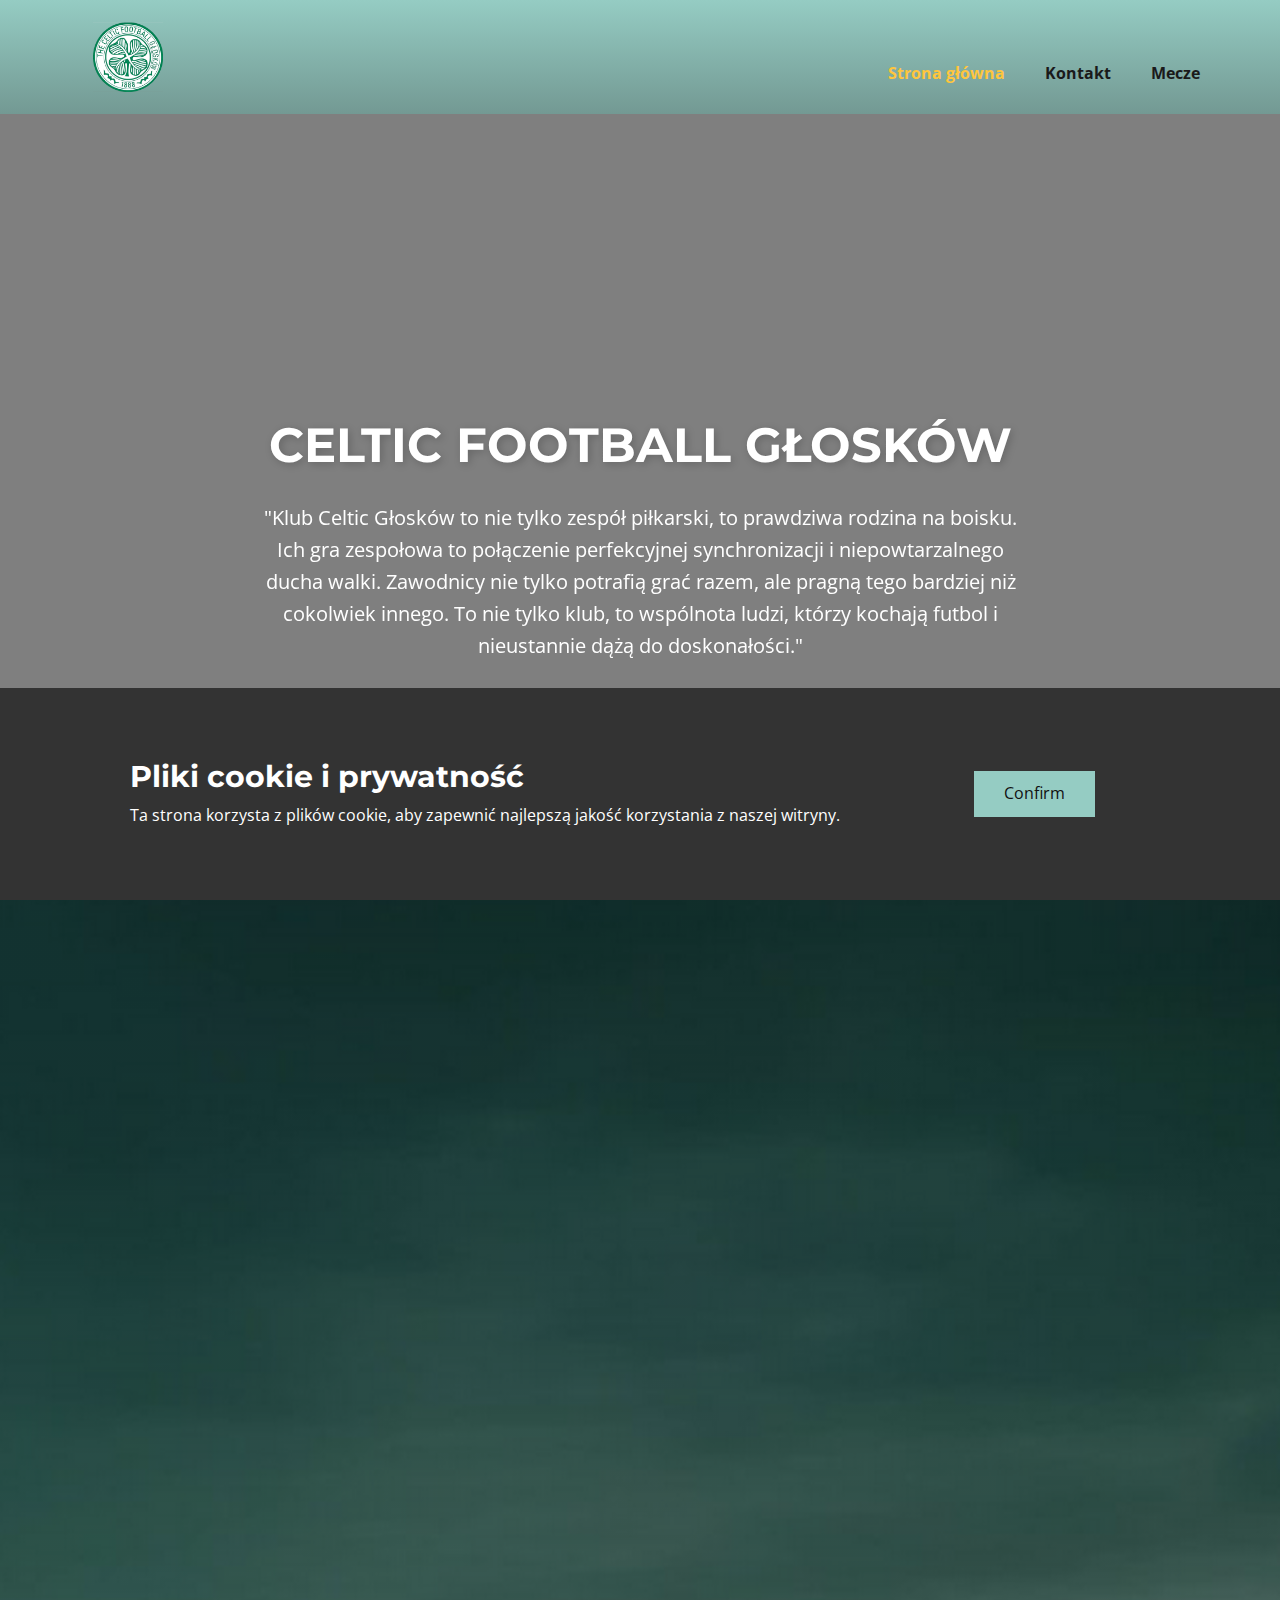
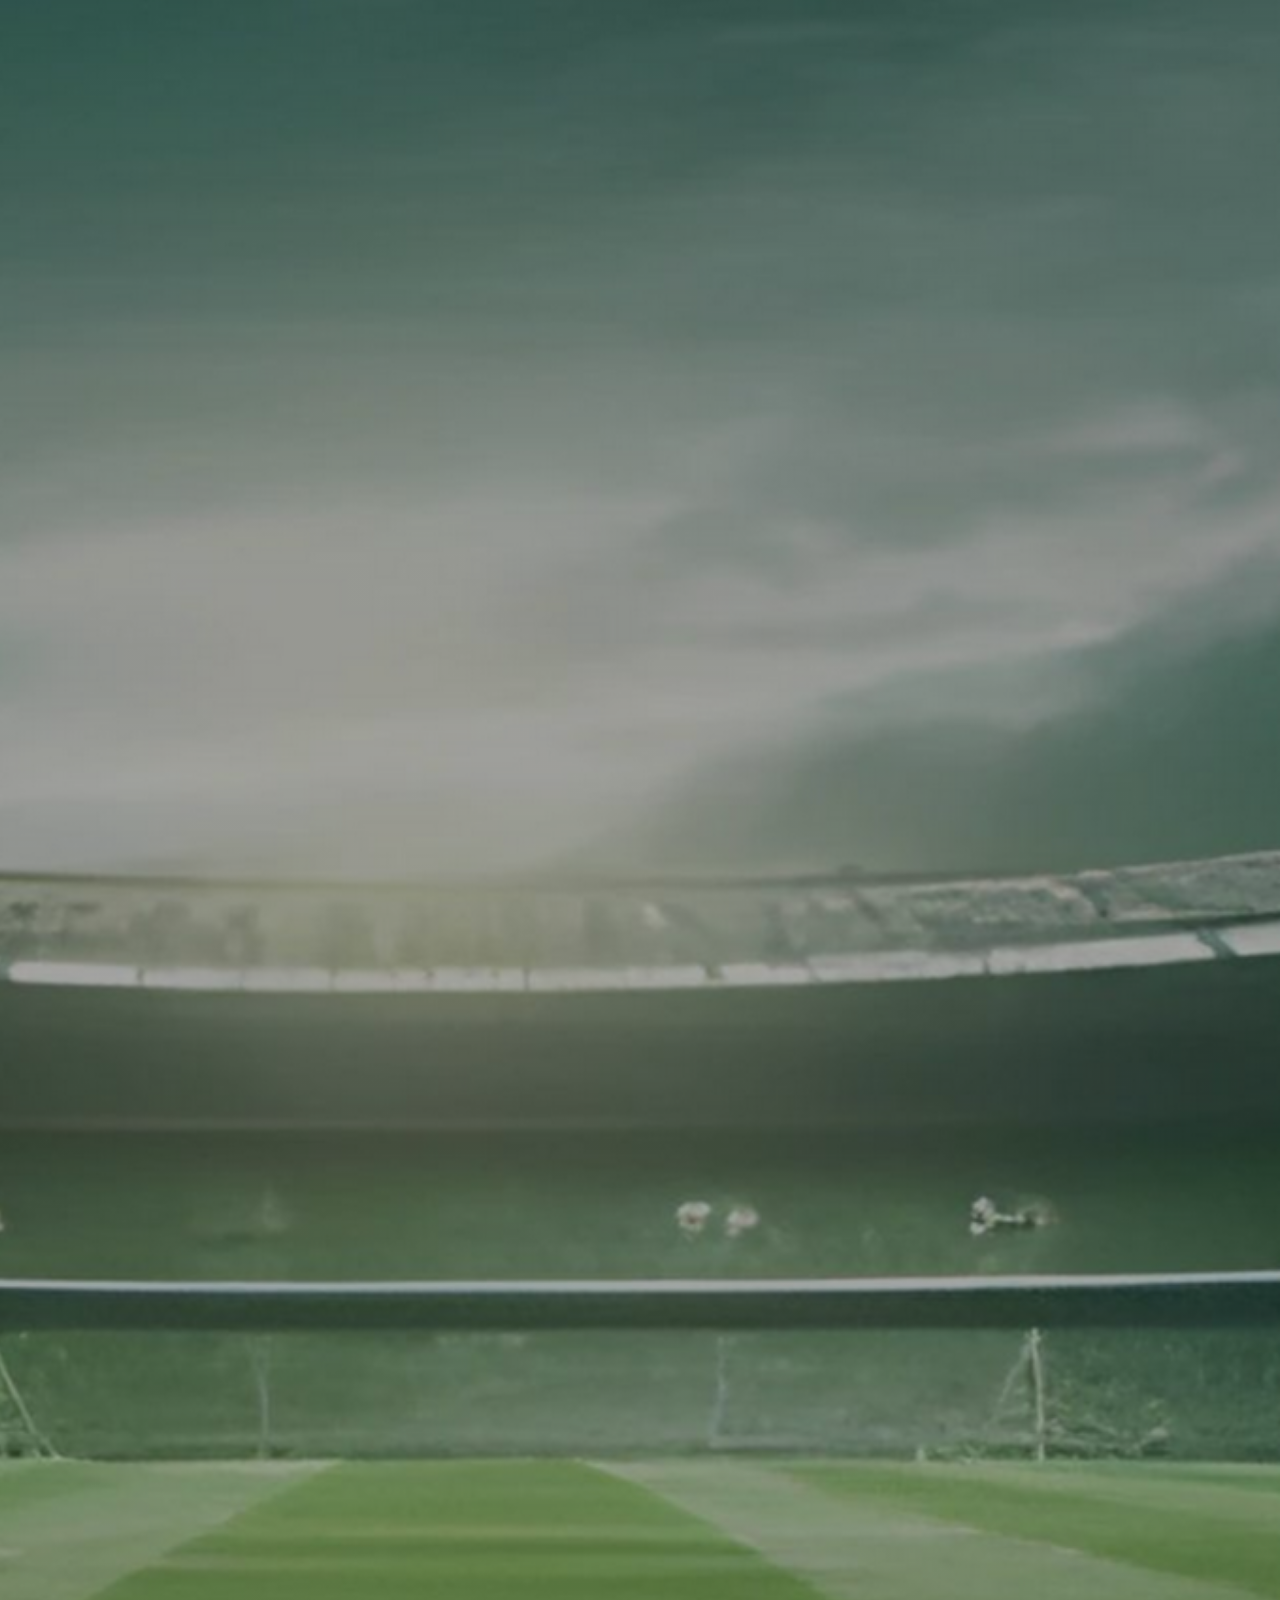
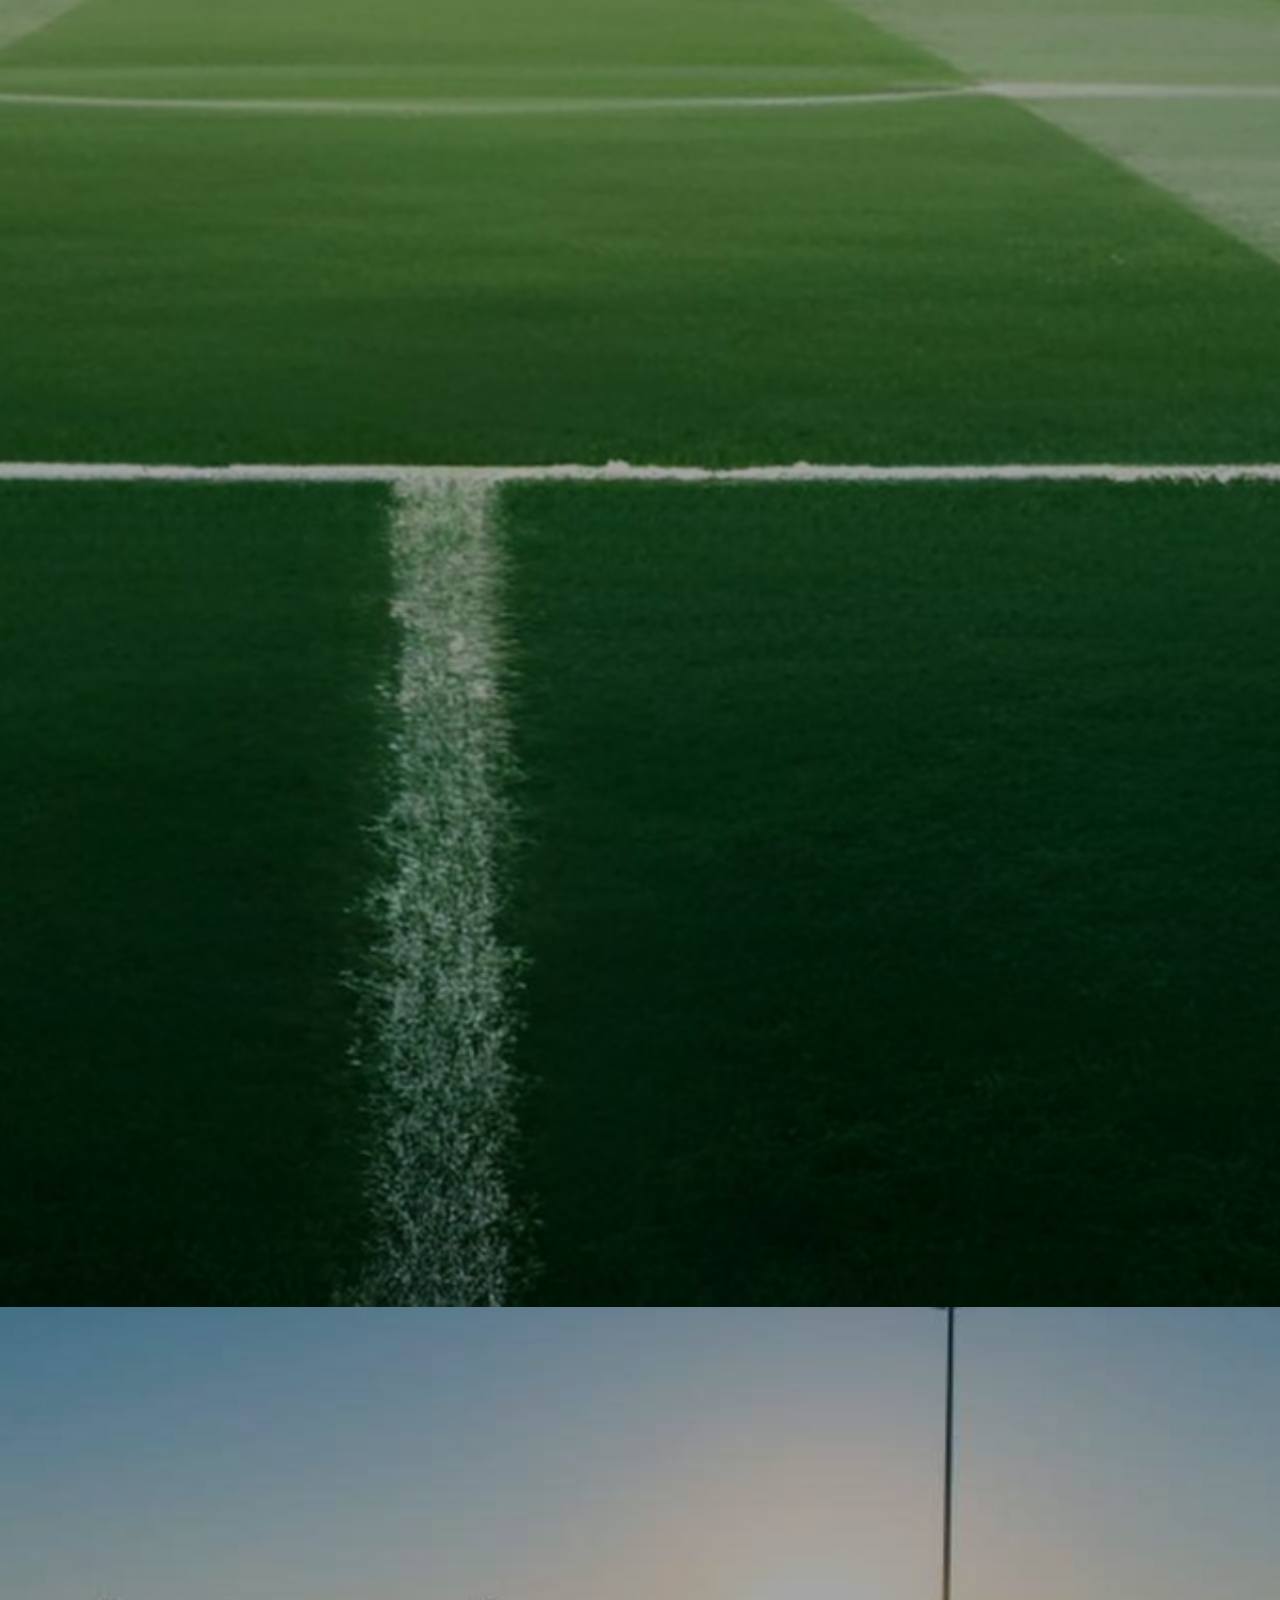
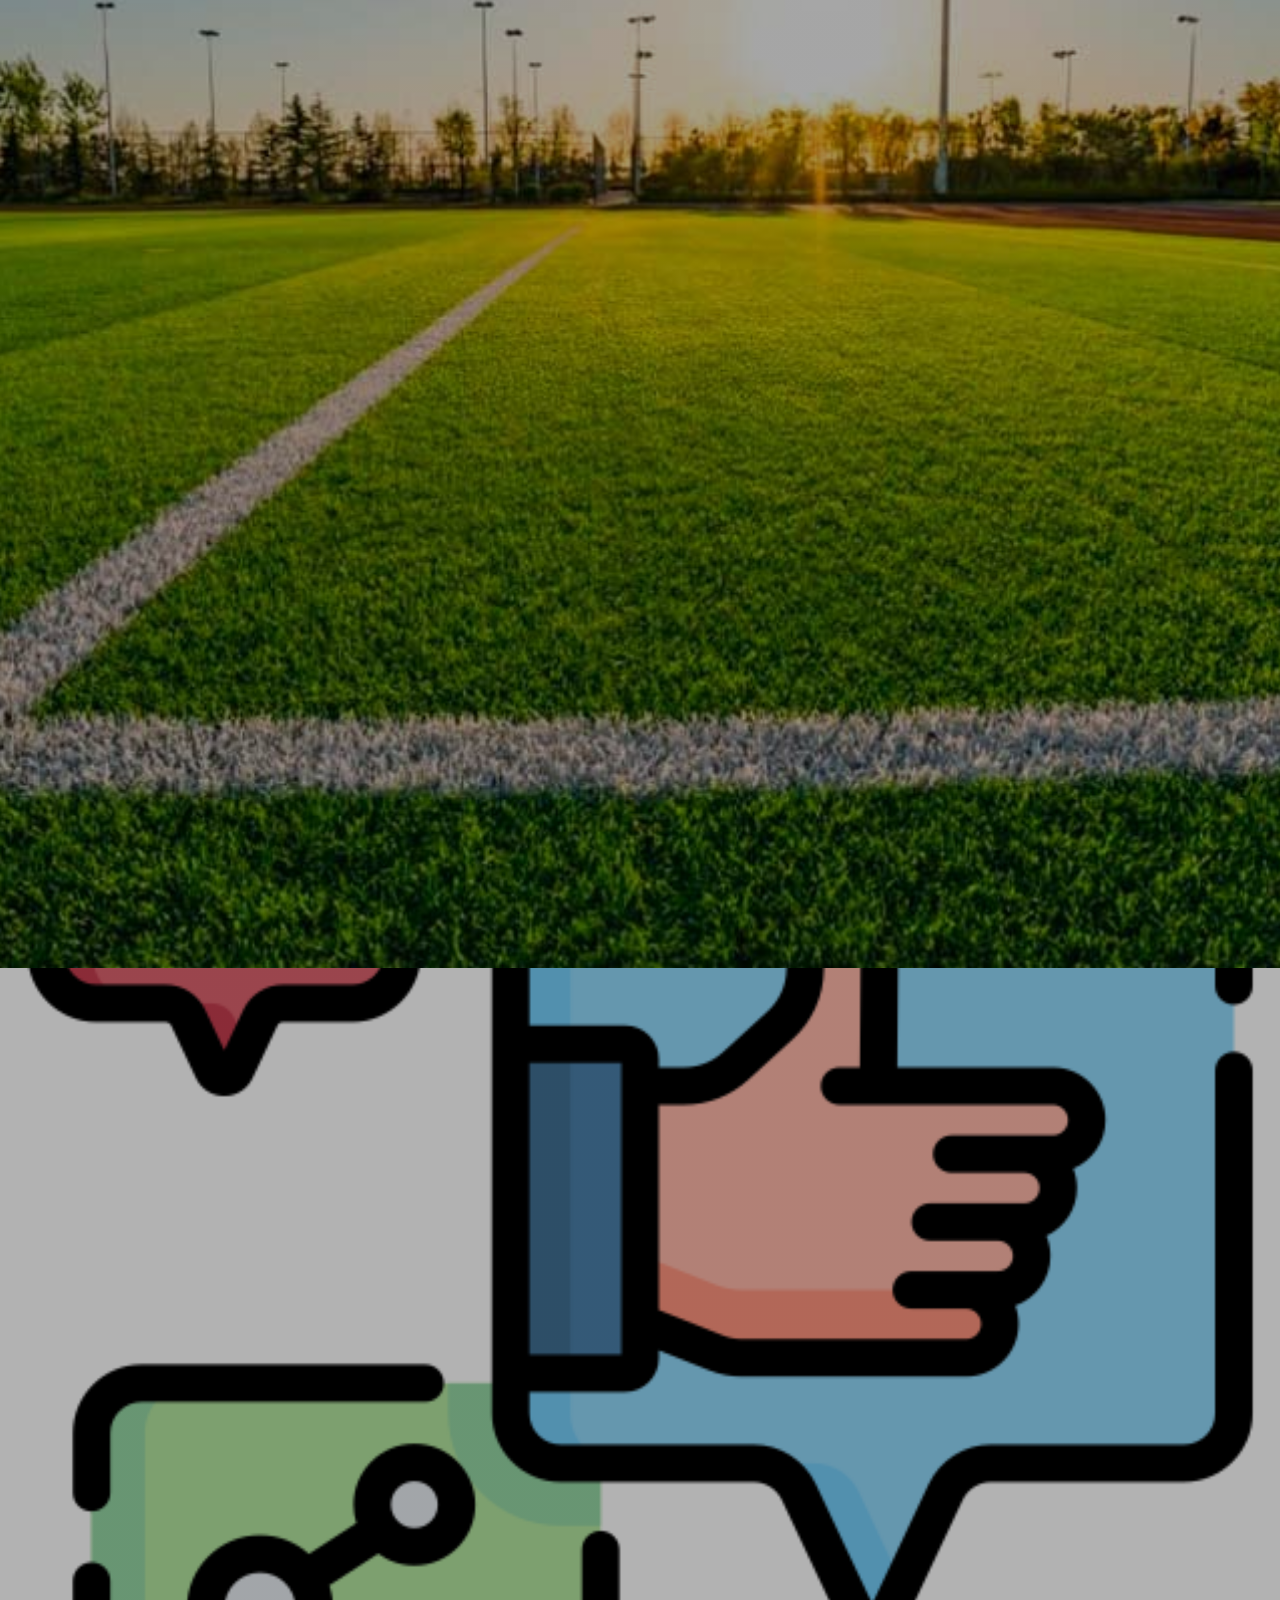
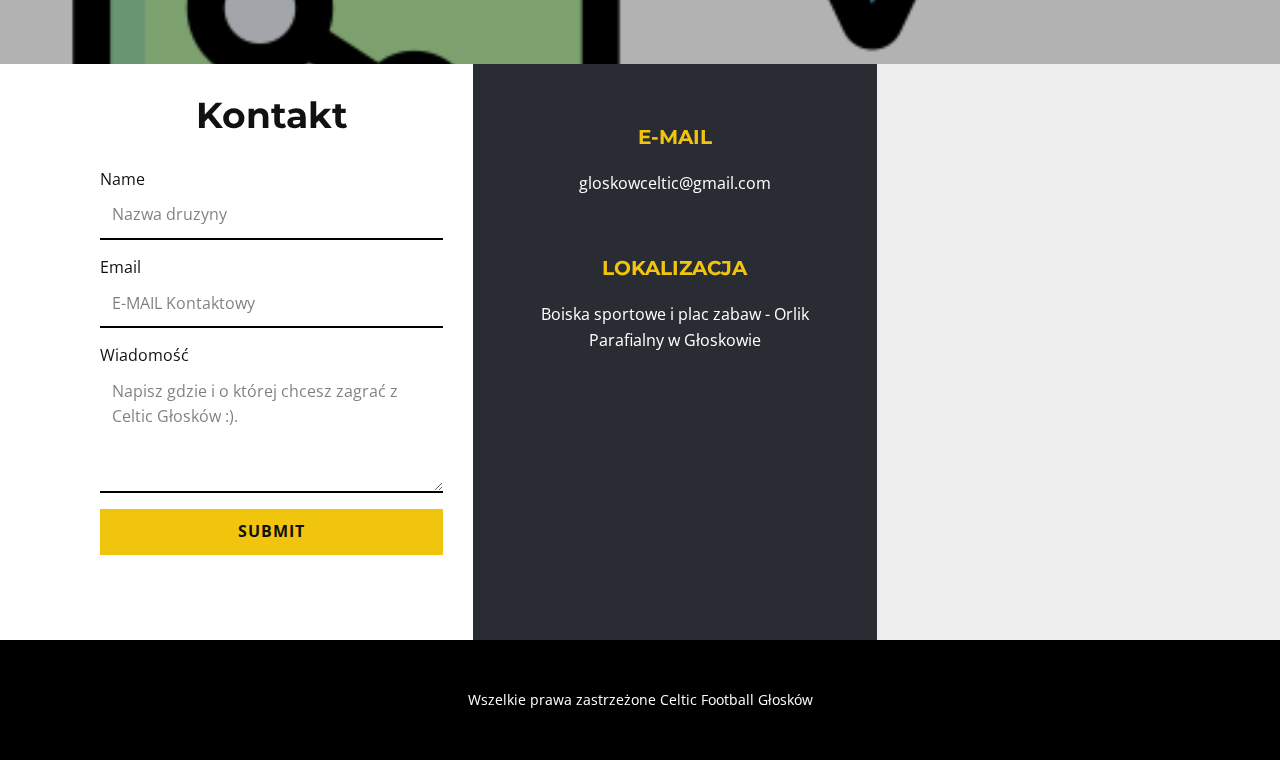
<file: index.html>
<!DOCTYPE html>
<html style="font-size: 16px;" lang="pl-PL"><head>
    <meta name="viewport" content="width=device-width, initial-scale=1.0">
    <meta charset="utf-8">
    <meta name="keywords" content="Celtic Głosków Football Team">
    <meta name="description" content="">
    <title>Celtic Głosków</title>
    <link rel="stylesheet" href="nicepage.css" media="screen">
<link rel="stylesheet" href="Strona-główna.css" media="screen">
    <script class="u-script" type="text/javascript" src="jquery.js" defer=""></script>
    <script class="u-script" type="text/javascript" src="nicepage.js" defer=""></script>
    <meta name="referrer" content="origin">
    <meta property="og:title" content="Celtic Głosków Football Team">
    <meta property="og:description" content="Klub Celtic Głosków to nie tylko zespół piłkarski, to prawdziwa rodzina na boisku. Ich gra zespołowa to połączenie perfekcyjnej synchronizacji i niepowtarzalnego ducha walki. Zawodnicy nie tylko potrafią grać razem, ale pragną tego bardziej niż cokolwiek innego. To nie tylko klub, to wspólnota ludzi, którzy kochają futbol i nieustannie dążą do doskonałości.">
    <meta property="og:image" content="images/Projektbeznazwy5.png">
    <link id="u-theme-google-font" rel="stylesheet" href="https://fonts.googleapis.com/css?family=Montserrat:100,100i,200,200i,300,300i,400,400i,500,500i,600,600i,700,700i,800,800i,900,900i|Open+Sans:300,300i,400,400i,500,500i,600,600i,700,700i,800,800i">
    <link id="u-page-google-font" rel="stylesheet" href="https://fonts.googleapis.com/css?family=Roboto:100,100i,300,300i,400,400i,500,500i,700,700i,900,900i">
    
    
    
    
    
    
    
    <script type="application/ld+json">{
		"@context": "http://schema.org",
		"@type": "Organization",
		"name": "CELTIC GŁOSKÓW",
		"logo": "images/Projektbeznazwy5.png?rand=8e2d"
}</script>
    <meta name="theme-color" content="#95ccc3">
    <meta property="og:type" content="website">
  <meta data-intl-tel-input-cdn-path="intlTelInput/"></head>
  <body data-home-page="Strona-główna.html" data-home-page-title="Strona główna" data-path-to-root="./" data-include-products="false" class="u-body u-xl-mode" data-lang="pl"><header class="u-clearfix u-gradient u-header u-header" id="sec-cdb9"><div class="u-clearfix u-sheet u-sheet-1">
        <a href="Strona-główna.html" class="u-image u-logo u-image-1" data-image-width="1000" data-image-height="1000" title="Strona główna">
          <img src="images/Projektbeznazwy5.png?rand=8e2d" class="u-logo-image u-logo-image-1">
        </a>
        <nav class="u-menu u-menu-one-level u-offcanvas u-menu-1" data-responsive-from="MD">
          <div class="menu-collapse" style="font-size: 1rem; letter-spacing: 0px; font-weight: 700;">
            <a class="u-button-style u-custom-border u-custom-border-color u-custom-borders u-custom-left-right-menu-spacing u-custom-padding-bottom u-custom-text-active-color u-custom-text-color u-custom-top-bottom-menu-spacing u-nav-link u-text-active-palette-1-base u-text-hover-palette-2-base" href="#">
              <svg class="u-svg-link" viewBox="0 0 24 24"><use xlink:href="#menu-hamburger"></use></svg>
              <svg class="u-svg-content" version="1.1" id="menu-hamburger" viewBox="0 0 16 16" x="0px" y="0px" xmlns:xlink="http://www.w3.org/1999/xlink" xmlns="http://www.w3.org/2000/svg"><g><rect y="1" width="16" height="2"></rect><rect y="7" width="16" height="2"></rect><rect y="13" width="16" height="2"></rect>
</g></svg>
            </a>
          </div>
          <div class="u-custom-menu u-nav-container">
            <ul class="u-nav u-spacing-20 u-unstyled u-nav-1"><li class="u-nav-item"><a class="u-button-style u-nav-link u-text-active-palette-2-base u-text-grey-90 u-text-hover-palette-2-base" href="Strona-główna.html" style="padding: 10px;">Strona główna</a>
</li><li class="u-nav-item"><a class="u-button-style u-nav-link u-text-active-palette-2-base u-text-grey-90 u-text-hover-palette-2-base" href="Kontakt.html" style="padding: 10px;">Kontakt</a>
</li><li class="u-nav-item"><a class="u-button-style u-nav-link u-text-active-palette-2-base u-text-grey-90 u-text-hover-palette-2-base" href="Mecze.html" style="padding: 10px;">Mecze</a>
</li></ul>
          </div>
          <div class="u-custom-menu u-nav-container-collapse">
            <div class="u-black u-container-style u-inner-container-layout u-opacity u-opacity-95 u-sidenav">
              <div class="u-inner-container-layout u-sidenav-overflow">
                <div class="u-menu-close"></div>
                <ul class="u-align-center u-nav u-popupmenu-items u-unstyled u-nav-2"><li class="u-nav-item"><a class="u-button-style u-nav-link" href="Strona-główna.html">Strona główna</a>
</li><li class="u-nav-item"><a class="u-button-style u-nav-link" href="Kontakt.html">Kontakt</a>
</li><li class="u-nav-item"><a class="u-button-style u-nav-link" href="Mecze.html">Mecze</a>
</li></ul>
              </div>
            </div>
            <div class="u-black u-menu-overlay u-opacity u-opacity-70"></div>
          </div>
        </nav>
      </div></header> 
    <section class="skrollable skrollable-between u-align-center u-clearfix u-container-align-center u-shading u-video u-section-1" src="" id="sec-c8b7">
      <div class="u-background-video u-expanded" style="">
        <div class="embed-responsive embed-responsive-1">
          <iframe style="position: absolute;top: 0;left: 0;width: 100%;height: 100%;" class="embed-responsive-item" src="https://www.youtube.com/embed/OSqnz4JGvDU?playlist=OSqnz4JGvDU&amp;loop=1&amp;mute=1&amp;showinfo=0&amp;controls=0&amp;start=0&amp;autoplay=1" data-autoplay="1" frameborder="0" allowfullscreen=""></iframe>
        </div>
        <div class="u-video-shading" style="background-image: linear-gradient(0deg, rgba(0,0,0,0.5), rgba(0,0,0,0.5));"></div>
      </div>
      <div class="u-clearfix u-sheet u-sheet-1">
        <h1 class="u-align-center u-text u-text-1" data-animation-name="customAnimationIn" data-animation-duration="1750" data-animation-delay="500">CELTIC FOOTBALL GŁOSKÓW </h1>
        <p class="u-align-center u-text u-text-2" data-animation-name="customAnimationIn" data-animation-duration="1500"> "Klub Celtic Głosków to nie tylko zespół piłkarski, to prawdziwa rodzina na boisku. Ich gra zespołowa to połączenie perfekcyjnej synchronizacji i niepowtarzalnego ducha walki. Zawodnicy nie tylko potrafią grać razem, ale pragną tego bardziej niż cokolwiek innego. To nie tylko klub, to wspólnota ludzi, którzy kochają futbol i nieustannie dążą do doskonałości." </p>
        <a href="Strona-główna.html#carousel_f80b" class="u-active-palette-2-base u-align-center u-border-3 u-border-active-palette-2-base u-border-hover-palette-2-base u-border-palette-2-base u-btn u-btn-round u-button-style u-hover-palette-2-base u-none u-radius u-text-active-black u-text-body-alt-color u-text-hover-black u-btn-1" data-animation-name="customAnimationIn" data-animation-duration="1500" data-animation-delay="500">POZNAJ NASZ KLUB </a>
      </div>
    </section>
    <section class="u-align-center u-clearfix u-container-align-center u-image u-shading u-section-2" id="carousel_f80b" data-image-width="2160" data-image-height="6000">
      <div class="u-clearfix u-sheet u-valign-middle-xl u-sheet-1">
        <h2 class="u-align-center u-text u-text-default u-text-1" data-animation-name="customAnimationIn" data-animation-duration="1500">Zawodnicy</h2>
        <div class="u-expanded-width u-list u-list-1">
          <div class="u-repeater u-repeater-1">
            <div class="u-align-center u-container-style u-gradient u-list-item u-radius u-repeater-item u-shape-round u-list-item-1" data-animation-name="customAnimationIn" data-animation-duration="2000" data-animation-delay="0">
              <div class="u-container-layout u-similar-container u-container-layout-1">
                <div class="u-align-center u-container-align-center u-container-style u-expanded-width u-group u-palette-2-base u-group-1" data-animation-name="" data-animation-duration="0" data-animation-delay="0" data-animation-direction="">
                  <div class="u-container-layout u-valign-middle u-container-layout-2">
                    <h4 class="u-align-center u-text u-text-default u-text-2" data-animation-name="customAnimationIn" data-animation-duration="1500" data-animation-delay="500">Jan Bienduga</h4>
                  </div>
                </div>
                <img alt="" class="u-expanded-width u-image u-image-default u-image-1" src="images/Zrzutekranu2024-05-03105648.png" data-image-width="597" data-image-height="1002" data-animation-name="customAnimationIn" data-animation-duration="1000" data-animation-delay="0" data-animation-out="0">
                <img class="u-image u-image-contain u-image-default u-preserve-proportions u-image-2" src="images/8557032.png" alt="" data-image-width="512" data-image-height="512">
                <img class="u-image u-image-default u-image-3" src="images/Projektbeznazwy6.png" alt="" data-image-width="758" data-image-height="1125">
                <p class="u-text u-text-3">Prawa noga</p>
                <img class="u-image u-image-default u-preserve-proportions u-image-4" src="images/Zrzutekranu2024-05-03111722.png" alt="" data-image-width="110" data-image-height="163">
                <p class="u-custom-item u-text u-text-4">Bramkarz (GK)</p>
              </div>
            </div>
            <div class="u-align-center u-container-style u-gradient u-list-item u-radius u-repeater-item u-shape-round u-list-item-2" data-animation-name="customAnimationIn" data-animation-duration="2000" data-animation-delay="0">
              <div class="u-container-layout u-similar-container u-container-layout-3">
                <div class="u-align-center u-container-style u-expanded-width u-group u-palette-2-base u-group-2" data-animation-name="" data-animation-duration="0" data-animation-delay="0" data-animation-direction="">
                  <div class="u-container-layout u-valign-middle u-container-layout-4">
                    <h4 class="u-align-center u-text u-text-default u-text-5" data-animation-name="customAnimationIn" data-animation-duration="1500" data-animation-delay="500">Kuba Gągała</h4>
                  </div>
                </div>
                <img alt="" class="u-expanded-width u-image u-image-default u-image-5" src="images/Zrzutekranu2024-05-03105950.png" data-image-width="1068" data-image-height="949" data-animation-name="customAnimationIn" data-animation-duration="1000" data-animation-out="0">
                <img class="u-image u-image-contain u-image-default u-preserve-proportions u-image-6" src="images/8557032.png" alt="" data-image-width="512" data-image-height="512">
                <img class="u-image u-image-default u-image-7" src="images/Zrzutekranu2024-05-03105106.png" alt="" data-image-width="756" data-image-height="1128">
                <p class="u-text u-text-6">Prawa noga</p>
                <img class="u-image u-image-default u-preserve-proportions u-image-8" src="images/Zrzutekranu2024-05-03111722.png" alt="" data-image-width="110" data-image-height="163">
                <p class="u-custom-item u-text u-text-7">Napastnik (ST)</p>
              </div>
            </div>
            <div class="u-align-center u-container-style u-gradient u-list-item u-radius u-repeater-item u-shape-round u-list-item-3" data-animation-name="customAnimationIn" data-animation-duration="2000" data-animation-delay="0">
              <div class="u-container-layout u-similar-container u-container-layout-5">
                <div class="u-align-center u-container-style u-expanded-width u-group u-palette-2-base u-group-3" data-animation-name="" data-animation-duration="0" data-animation-delay="0" data-animation-direction="">
                  <div class="u-container-layout u-valign-middle u-container-layout-6">
                    <h4 class="u-align-center u-text u-text-default u-text-8" data-animation-name="customAnimationIn" data-animation-duration="1500" data-animation-delay="500">Bartek Suter</h4>
                  </div>
                </div>
                <img alt="" class="u-expanded-width u-image u-image-default u-image-9" src="images/Zrzutekranu2024-05-03110053.png" data-image-width="1062" data-image-height="948" data-animation-name="customAnimationIn" data-animation-duration="1000" data-animation-out="0">
                <img class="u-image u-image-contain u-image-default u-preserve-proportions u-image-10" src="images/8557032.png" alt="" data-image-width="512" data-image-height="512">
                <img class="u-image u-image-default u-image-11" src="images/Zrzutekranu2024-05-03105351.png" alt="" data-image-width="581" data-image-height="861">
                <p class="u-text u-text-9">Prawa noga</p>
                <img class="u-image u-image-default u-preserve-proportions u-image-12" src="images/Zrzutekranu2024-05-03111722.png" alt="" data-image-width="110" data-image-height="163">
                <p class="u-custom-item u-text u-text-10">Obrońca (RB)</p>
              </div>
            </div>
            <div class="u-align-center u-container-style u-gradient u-list-item u-radius u-repeater-item u-shape-round u-list-item-4" data-animation-name="customAnimationIn" data-animation-duration="2000" data-animation-delay="0">
              <div class="u-container-layout u-similar-container u-container-layout-7">
                <div class="u-align-center u-container-align-center u-container-style u-expanded-width u-group u-palette-2-base u-group-4" data-animation-name="" data-animation-duration="0" data-animation-delay="0" data-animation-direction="">
                  <div class="u-container-layout u-valign-middle u-container-layout-8">
                    <h4 class="u-align-center u-text u-text-default u-text-11" data-animation-name="customAnimationIn" data-animation-duration="1500" data-animation-delay="500">Mateusz Guzowski</h4>
                  </div>
                </div>
                <img alt="" class="u-expanded-width u-image u-image-default u-image-13" src="images/Zrzutekranu2024-05-03110615.png" data-image-width="633" data-image-height="1003" data-animation-name="customAnimationIn" data-animation-duration="1000" data-animation-out="0">
                <img class="u-image u-image-contain u-image-default u-preserve-proportions u-image-14" src="images/8557032.png" alt="" data-image-width="512" data-image-height="512">
                <img class="u-image u-image-default u-image-15" src="images/Zrzutekranu2024-05-03110217.png" alt="" data-image-width="578" data-image-height="862">
                <p class="u-text u-text-12">Prawa noga</p>
                <img class="u-image u-image-default u-preserve-proportions u-image-16" src="images/Zrzutekranu2024-05-03111722.png" alt="" data-image-width="110" data-image-height="163">
                <p class="u-custom-item u-text u-text-13">Śr. pomocnik (CM)</p>
              </div>
            </div>
            <div class="u-align-center u-container-style u-gradient u-list-item u-radius u-repeater-item u-shape-round u-list-item-5" data-animation-name="customAnimationIn" data-animation-duration="2000" data-animation-delay="0">
              <div class="u-container-layout u-similar-container u-container-layout-9">
                <div class="u-align-center u-container-style u-expanded-width u-group u-palette-2-base u-group-5" data-animation-name="" data-animation-duration="0" data-animation-delay="0" data-animation-direction="">
                  <div class="u-container-layout u-valign-middle u-container-layout-10">
                    <h4 class="u-align-center u-text u-text-default u-text-14" data-animation-name="customAnimationIn" data-animation-duration="1500" data-animation-delay="500">Oskar Kozłowski</h4>
                  </div>
                </div>
                <img alt="" class="u-expanded-width u-image u-image-default u-image-17" src="images/Zrzutekranu2024-05-03182945.png" data-image-width="986" data-image-height="997" data-animation-name="customAnimationIn" data-animation-duration="1000" data-animation-out="0">
                <img class="u-image u-image-contain u-image-default u-preserve-proportions u-image-18" src="images/8557032.png" alt="" data-image-width="512" data-image-height="512">
                <img class="u-image u-image-default u-image-19" src="images/Projektbeznazwy6.png" alt="" data-image-width="758" data-image-height="1125">
                <p class="u-text u-text-15">Prawa noga</p>
                <img class="u-image u-image-default u-preserve-proportions u-image-20" src="images/Zrzutekranu2024-05-03111722.png" alt="" data-image-width="110" data-image-height="163">
                <p class="u-custom-item u-text u-text-16">Prawy skrzydłowy (RW) </p>
              </div>
            </div>
            <div class="u-align-center u-container-style u-gradient u-list-item u-radius u-repeater-item u-shape-round u-list-item-6" data-animation-name="customAnimationIn" data-animation-duration="2000" data-animation-delay="0">
              <div class="u-container-layout u-similar-container u-container-layout-11">
                <div class="u-align-center u-container-style u-expanded-width u-group u-palette-2-base u-group-6" data-animation-name="" data-animation-duration="0" data-animation-delay="0" data-animation-direction="">
                  <div class="u-container-layout u-valign-middle u-container-layout-12">
                    <h4 class="u-align-center u-text u-text-default u-text-17" data-animation-name="customAnimationIn" data-animation-duration="1500" data-animation-delay="500">Maks Cichacki</h4>
                  </div>
                </div>
                <img alt="" class="u-expanded-width u-image u-image-default u-image-21" src="images/Screenshot_20240503-103630_Instagram.jpg" data-image-width="384" data-image-height="558" data-animation-name="customAnimationIn" data-animation-duration="1000" data-animation-out="0">
                <img class="u-image u-image-contain u-image-default u-preserve-proportions u-image-22" src="images/8557032.png" alt="" data-image-width="512" data-image-height="512">
                <img class="u-image u-image-default u-image-23" src="images/Zrzutekranu2024-05-03110925.png" alt="" data-image-width="578" data-image-height="862">
                <p class="u-text u-text-18">Prawa noga</p>
                <img class="u-image u-image-default u-preserve-proportions u-image-24" src="images/Zrzutekranu2024-05-03111722.png" alt="" data-image-width="110" data-image-height="163">
                <p class="u-custom-item u-text u-text-19">Lewy skrzydłowy (LW)</p>
              </div>
            </div>
            <div class="u-align-center u-container-style u-gradient u-list-item u-radius u-repeater-item u-shape-round u-list-item-7" data-animation-name="customAnimationIn" data-animation-duration="2000" data-animation-delay="0">
              <div class="u-container-layout u-similar-container u-container-layout-13">
                <div class="u-align-center u-container-align-center u-container-style u-expanded-width u-group u-palette-2-base u-group-7" data-animation-name="" data-animation-duration="0" data-animation-delay="0" data-animation-direction="">
                  <div class="u-container-layout u-valign-middle u-container-layout-14">
                    <h4 class="u-align-center u-text u-text-default u-text-20" data-animation-name="customAnimationIn" data-animation-duration="1500" data-animation-delay="500">Adam Gajewski</h4>
                  </div>
                </div>
                <img alt="" class="u-expanded-width u-image u-image-default u-image-25" src="images/Zrzutekranu2024-05-03182607.png" data-image-width="647" data-image-height="818" data-animation-name="customAnimationIn" data-animation-duration="1000" data-animation-out="0">
                <img class="u-image u-image-contain u-image-default u-preserve-proportions u-image-26" src="images/8557032.png" alt="" data-image-width="512" data-image-height="512">
                <img class="u-image u-image-default u-image-27" src="images/Zrzutekranu2024-05-03183328.png" alt="" data-image-width="576" data-image-height="862">
                <p class="u-text u-text-21">Prawa noga</p>
                <img class="u-image u-image-default u-preserve-proportions u-image-28" src="images/Zrzutekranu2024-05-03111722.png" alt="" data-image-width="110" data-image-height="163">
                <p class="u-custom-item u-text u-text-22">Obrońca (CB)</p>
              </div>
            </div>
            <div class="u-align-center u-container-style u-gradient u-list-item u-radius u-repeater-item u-shape-round u-list-item-8" data-animation-name="customAnimationIn" data-animation-duration="2000" data-animation-delay="0">
              <div class="u-container-layout u-similar-container u-container-layout-15">
                <div class="u-align-center u-container-align-center u-container-style u-expanded-width u-group u-palette-2-base u-group-8" data-animation-name="" data-animation-duration="0" data-animation-delay="0" data-animation-direction="">
                  <div class="u-container-layout u-valign-middle u-container-layout-16">
                    <h4 class="u-align-center u-text u-text-default u-text-23" data-animation-name="customAnimationIn" data-animation-duration="1500" data-animation-delay="500">Kacper Ludwiński </h4>
                  </div>
                </div>
                <img alt="" class="u-expanded-width u-image u-image-default u-image-29" src="images/Zrzutekranu2024-05-03182945.png" data-image-width="986" data-image-height="997" data-animation-name="customAnimationIn" data-animation-duration="1000" data-animation-out="0">
                <img class="u-image u-image-contain u-image-default u-preserve-proportions u-image-30" src="images/8557032.png" alt="" data-image-width="512" data-image-height="512">
                <img class="u-image u-image-default u-image-31" src="images/Zrzutekranu2024-05-03183210.png" alt="" data-image-width="574" data-image-height="860">
                <p class="u-text u-text-24">Prawa noga</p>
                <img class="u-image u-image-default u-preserve-proportions u-image-32" src="images/Zrzutekranu2024-05-03111722.png" alt="" data-image-width="110" data-image-height="163">
                <p class="u-custom-item u-text u-text-25">Skrzydłowy</p>
              </div>
            </div>
            <div class="u-align-center u-container-style u-gradient u-list-item u-radius u-repeater-item u-shape-round u-list-item-9" data-animation-name="customAnimationIn" data-animation-duration="2000" data-animation-delay="0">
              <div class="u-container-layout u-similar-container u-container-layout-17">
                <div class="u-align-center u-container-align-center u-container-style u-expanded-width u-group u-palette-2-base u-group-9" data-animation-name="" data-animation-duration="0" data-animation-delay="0" data-animation-direction="">
                  <div class="u-container-layout u-valign-middle u-container-layout-18">
                    <h4 class="u-align-center u-text u-text-default u-text-26" data-animation-name="customAnimationIn" data-animation-duration="1500" data-animation-delay="500">Kuba Kuczaj</h4>
                  </div>
                </div>
                <img alt="" class="u-expanded-width u-image u-image-default u-image-33" src="images/Zrzutekranu2024-05-03111044.png" data-image-width="537" data-image-height="1005" data-animation-name="customAnimationIn" data-animation-duration="1000" data-animation-out="0">
                <img class="u-image u-image-contain u-image-default u-preserve-proportions u-image-34" src="images/8557032.png" alt="" data-image-width="512" data-image-height="512">
                <img class="u-image u-image-default u-image-35" src="images/Zrzutekranu2024-05-03183328.png" alt="" data-image-width="576" data-image-height="862">
                <p class="u-text u-text-27">Prawa noga</p>
                <img class="u-image u-image-default u-preserve-proportions u-image-36" src="images/Zrzutekranu2024-05-03111722.png" alt="" data-image-width="110" data-image-height="163">
                <p class="u-custom-item u-text u-text-28">Obrońca (CB)</p>
              </div>
            </div>
            <div class="u-align-center u-container-style u-gradient u-list-item u-radius u-repeater-item u-shape-round u-list-item-10" data-animation-name="customAnimationIn" data-animation-duration="2000" data-animation-delay="0">
              <div class="u-container-layout u-similar-container u-container-layout-19">
                <div class="u-align-center u-container-align-center u-container-style u-expanded-width u-group u-palette-2-base u-group-10" data-animation-name="" data-animation-duration="0" data-animation-delay="0" data-animation-direction="">
                  <div class="u-container-layout u-valign-middle u-container-layout-20">
                    <h4 class="u-align-center u-text u-text-default u-text-29" data-animation-name="customAnimationIn" data-animation-duration="1500" data-animation-delay="500">Bartek Wiśniakowski </h4>
                  </div>
                </div>
                <img alt="" class="u-expanded-width u-image u-image-default u-image-37" src="images/Zrzutekranu2024-05-03182945.png" data-image-width="986" data-image-height="997" data-animation-name="customAnimationIn" data-animation-duration="1000" data-animation-out="0">
                <img class="u-image u-image-contain u-image-default u-preserve-proportions u-image-38" src="images/8557032.png" alt="" data-image-width="512" data-image-height="512">
                <img class="u-image u-image-default u-image-39" src="images/Zrzutekranu2024-05-03183328.png" alt="" data-image-width="576" data-image-height="862">
                <p class="u-text u-text-30">Prawa noga</p>
                <img class="u-image u-image-default u-preserve-proportions u-image-40" src="images/Zrzutekranu2024-05-03111722.png" alt="" data-image-width="110" data-image-height="163">
                <p class="u-custom-item u-text u-text-31">Obrońca (CB)</p>
              </div>
            </div>
            <div class="u-align-center u-container-style u-gradient u-list-item u-radius u-repeater-item u-shape-round u-list-item-11" data-animation-name="customAnimationIn" data-animation-duration="2000" data-animation-delay="0">
              <div class="u-container-layout u-similar-container u-container-layout-21">
                <div class="u-align-center u-container-align-center u-container-style u-expanded-width u-group u-palette-2-base u-group-11" data-animation-name="" data-animation-duration="0" data-animation-delay="0" data-animation-direction="">
                  <div class="u-container-layout u-valign-middle u-container-layout-22">
                    <h4 class="u-align-center u-text u-text-default u-text-32" data-animation-name="customAnimationIn" data-animation-duration="1500" data-animation-delay="500">Kamil Zawadzki</h4>
                  </div>
                </div>
                <img alt="" class="u-expanded-width u-image u-image-default u-image-41" src="images/Zrzutekranu2024-05-03182945.png" data-image-width="986" data-image-height="997" data-animation-name="customAnimationIn" data-animation-duration="1000" data-animation-out="0">
                <img class="u-image u-image-contain u-image-default u-preserve-proportions u-image-42" src="images/8557032.png" alt="" data-image-width="512" data-image-height="512">
                <img class="u-image u-image-default u-image-43" src="images/Zrzutekranu2024-05-03183328.png" alt="" data-image-width="576" data-image-height="862">
                <p class="u-text u-text-33">Prawa noga</p>
                <img class="u-image u-image-default u-preserve-proportions u-image-44" src="images/Zrzutekranu2024-05-03111722.png" alt="" data-image-width="110" data-image-height="163">
                <p class="u-custom-item u-text u-text-34">Obrońca (LB)</p>
              </div>
            </div>
            <div class="u-align-center u-container-style u-gradient u-list-item u-radius u-repeater-item u-shape-round u-list-item-12" data-animation-name="customAnimationIn" data-animation-duration="2000" data-animation-delay="0">
              <div class="u-container-layout u-similar-container u-container-layout-23">
                <div class="u-align-center u-container-align-center u-container-style u-expanded-width u-group u-palette-2-base u-group-12" data-animation-name="" data-animation-duration="0" data-animation-delay="0" data-animation-direction="">
                  <div class="u-container-layout u-valign-middle u-container-layout-24">
                    <h4 class="u-align-center u-text u-text-default u-text-35" data-animation-name="customAnimationIn" data-animation-duration="1500" data-animation-delay="500">Mateusz Gągała</h4>
                  </div>
                </div>
                <img alt="" class="u-expanded-width u-image u-image-default u-image-45" src="images/Zrzutekranu2024-05-03182945.png" data-image-width="986" data-image-height="997" data-animation-name="customAnimationIn" data-animation-duration="1000" data-animation-out="0">
                <img class="u-image u-image-contain u-image-default u-preserve-proportions u-image-46" src="images/8557032.png" alt="" data-image-width="512" data-image-height="512">
                <img class="u-image u-image-default u-image-47" src="images/Projektbeznazwy6.png" alt="" data-image-width="758" data-image-height="1125">
                <p class="u-text u-text-36">Prawa noga</p>
                <img class="u-image u-image-default u-preserve-proportions u-image-48" src="images/Zrzutekranu2024-05-03111722.png" alt="" data-image-width="110" data-image-height="163">
                <p class="u-custom-item u-text u-text-37">Bramkarz (GK)</p>
              </div>
            </div>
          </div>
        </div>
      </div>
    </section>
    <section class="u-align-center u-clearfix u-container-align-center u-image u-shading u-section-3" id="carousel_0e7f" data-image-width="1200" data-image-height="628">
      <div class="u-clearfix u-sheet u-valign-middle-lg u-valign-middle-xl u-sheet-1">
        <h2 class="u-align-center u-text u-text-default u-text-1" data-animation-name="customAnimationIn" data-animation-duration="1500">Sztab</h2>
        <div class="u-expanded-width u-list u-list-1">
          <div class="u-repeater u-repeater-1">
            <div class="u-align-center u-container-style u-image u-list-item u-radius u-repeater-item u-shading u-shape-round u-image-1" data-animation-name="customAnimationIn" data-animation-duration="1750" data-animation-delay="0" data-image-width="784" data-image-height="461">
              <div class="u-container-layout u-similar-container u-container-layout-1">
                <div class="u-align-center u-container-style u-custom-item u-expanded-width u-group u-palette-2-base u-group-1" data-animation-name="" data-animation-duration="0" data-animation-delay="0" data-animation-direction="">
                  <div class="u-container-layout u-container-layout-2">
                    <img class="u-image u-image-round u-preserve-proportions u-radius u-image-2" src="images/939255.png" alt="" data-image-width="512" data-image-height="512">
                    <h4 class="u-align-center u-text u-text-default u-text-2" data-animation-name="customAnimationIn" data-animation-duration="1500" data-animation-delay="500">Piotr Suter</h4>
                  </div>
                </div>
                <img alt="" class="u-expanded-width u-image u-image-default u-image-3" src="images/Screenshot_20240503-113404_Instagram.jpg" data-image-width="777" data-image-height="863">
                <p class="u-text u-text-3"> Trener naszego klubu to serce i mózg naszej drużyny. Jego zaangażowanie, wiedza i umiejętności nie tylko kształtują naszą grę, ale także inspirują nas do osiągania najlepszych wyników. Jest mentorem, który nie tylko doskonali nasze umiejętności piłkarskie, ale także wspiera naszą rozwój osobisty i ducha zespołowości. Jego autorytet i pasja są motorem napędowym naszego sukcesu na boisku.</p>
              </div>
            </div>
            <div class="u-align-center u-container-style u-image u-list-item u-radius u-repeater-item u-shading u-shape-round u-image-4" data-animation-name="customAnimationIn" data-animation-duration="1750" data-animation-delay="0" data-image-width="500" data-image-height="281">
              <div class="u-container-layout u-similar-container u-container-layout-3">
                <div class="u-align-center u-container-style u-custom-item u-expanded-width u-group u-palette-2-base u-group-2" data-animation-name="" data-animation-duration="0" data-animation-delay="0" data-animation-direction="">
                  <div class="u-container-layout u-container-layout-4">
                    <img class="u-image u-image-round u-preserve-proportions u-radius u-image-5" src="images/4882992.png" alt="" data-image-width="512" data-image-height="512">
                    <h4 class="u-align-center u-text u-text-default u-text-4" data-animation-name="customAnimationIn" data-animation-duration="1500" data-animation-delay="500">Informatyk </h4>
                  </div>
                </div>
                <img alt="" class="u-expanded-width u-image u-image-default u-image-6" src="images/Zrzutekranu2024-05-03182945.png" data-image-width="986" data-image-height="997">
                <p class="u-text u-text-5"> Odpowiadający za filmy i stronę Celticu informatyk jest kluczowym ogniwem w budowaniu silnej obecności klubu w internecie. Jego zadania to nie tylko projektowanie i utrzymanie strony internetowej, ale także produkcja różnorodnych treści wideo, takich jak zwiastuny meczów, wywiady czy kulisy życia klubu. Jego kreatywność i umiejętności techniczne pozwalają na tworzenie materiałów, które nie tylko informują, ale przede wszystkim angażują kibiców, budując silną więź między klubem a społecznością online. Dzięki jego pracy Celtic może skutecznie komunikować się z fanami i wzmacniać swoją markę w świecie cyfrowym.</p>
              </div>
            </div>
          </div>
        </div>
      </div>
    </section>
    <section class="u-align-center u-clearfix u-image u-shading u-section-4" id="sec-0ab5" data-image-width="512" data-image-height="512">
      <div class="u-clearfix u-sheet u-valign-middle-lg u-valign-middle-sm u-valign-middle-xl u-valign-middle-xs u-sheet-1"><span class="u-file-icon u-icon u-text-palette-2-base u-icon-1" data-animation-name="customAnimationIn" data-animation-duration="1000"><img src="images/1077093-751aeb25.png" alt=""></span>
        <h2 class="u-text u-text-1" data-animation-name="slideIn" data-animation-duration="2000" data-animation-direction="Left">Nasze social media </h2>
        <h3 class="u-text u-text-body-alt-color u-text-2" data-animation-name="customAnimationIn" data-animation-duration="1500"> Instagram <a href="#" class="u-active-none u-border-none u-btn u-button-link u-button-style u-hover-none u-none u-text-active-white u-text-hover-white u-text-palette-2-base u-btn-1" target="_blank">@celtic_gloskow</a>
        </h3>
      </div>
    </section>
    <section class="u-align-center u-clearfix u-section-5" id="carousel_0d91">
      <div class="data-layout-selected u-clearfix u-expanded-width-xs u-gutter-0 u-layout-wrap u-layout-wrap-1">
        <div class="u-gutter-0 u-layout">
          <div class="u-layout-row">
            <div class="u-align-center u-container-style u-layout-cell u-size-20 u-layout-cell-1">
              <div class="u-container-layout u-valign-top u-container-layout-1">
                <h6 class="u-text u-text-default u-text-1" data-animation-name="" data-animation-duration="0" data-animation-delay="0" data-animation-direction="">Kontakt</h6>
                <div class="u-expanded-width u-form u-form-1">
                  <form action="https://forms.nicepagesrv.com/v2/form/process" class="u-clearfix u-form-spacing-15 u-form-vertical u-inner-form" style="padding: 0;" source="email" name="form">
                    <div class="u-form-group u-form-name">
                      <label for="name-daf4" class="u-label">Name</label>
                      <input type="text" placeholder="Nazwa druzyny" id="name-daf4" name="name" class="u-border-2 u-border-black u-border-no-left u-border-no-right u-border-no-top u-input u-input-rectangle" required="">
                    </div>
                    <div class="u-form-email u-form-group">
                      <label for="email-daf4" class="u-label">Email</label>
                      <input type="email" placeholder="E-MAIL Kontaktowy" id="email-daf4" name="email" class="u-border-2 u-border-black u-border-no-left u-border-no-right u-border-no-top u-input u-input-rectangle" required="">
                    </div>
                    <div class="u-form-group u-form-message">
                      <label for="message-daf4" class="u-label">Wiadomość</label>
                      <textarea rows="4" cols="50" id="message-daf4" name="message" class="u-border-2 u-border-black u-border-no-left u-border-no-right u-border-no-top u-input u-input-rectangle" required="" placeholder="Napisz gdzie i o której chcesz zagrać z Celtic Głosków :)."></textarea>
                    </div>
                    <div class="u-align-right u-form-group u-form-submit">
                      <a href="#" class="u-active-palette-5-dark-2 u-border-none u-btn u-btn-submit u-button-style u-hover-palette-5-dark-2 u-palette-3-base u-btn-1">Submit</a>
                      <input type="submit" value="submit" class="u-form-control-hidden">
                    </div>
                    <div class="u-form-send-message u-form-send-success"> Thank you! Your message has been sent. </div>
                    <div class="u-form-send-error u-form-send-message"> Unable to send your message. Please fix errors then try again. </div>
                    <input type="hidden" value="" name="recaptchaResponse">
                    <input type="hidden" name="formServices" value="90866721-98f3-64f5-cc9e-76b9c3cbc7e5">
                  </form>
                </div>
              </div>
            </div>
            <div class="u-align-center u-container-style u-layout-cell u-palette-5-dark-3 u-size-20 u-layout-cell-2">
              <div class="u-container-layout u-container-layout-2">
                <h6 class="u-text u-text-default u-text-palette-3-base u-text-2">E-MAIL</h6>
                <p class="u-text u-text-3"> gloskowceltic@gmail.com</p>
                <h6 class="u-text u-text-default u-text-palette-3-base u-text-4">LOKALIZACJA</h6>
                <p class="u-text u-text-5"> Boiska sportowe i plac zabaw - Orlik Parafialny w Głoskowie</p>
              </div>
            </div>
            <div class="u-container-style u-layout-cell u-size-20 u-layout-cell-3">
              <div class="u-container-layout u-container-layout-3">
                <div class="u-expanded u-grey-light-2 u-map">
                  <div class="embed-responsive">
                    <iframe class="embed-responsive-item" src="https://www.google.com/maps/embed?pb=!1m18!1m12!1m3!1d596.229314235781!2d20.956128302397936!3d52.02872925704121!2m3!1f0!2f0!3f0!3m2!1i1024!2i768!4f13.1!3m3!1m2!1s0x47192ff3589139f3%3A0xfffdc8c843552212!2sBoiska%20sportowe%20i%20plac%20zabaw%20-%20Orlik%20Parafialny%20w%20G%C5%82oskowie!5e0!3m2!1spl!2spl!4v1714754731451!5m2!1spl!2spl" data-map="[base64]"></iframe>
                  </div>
                </div>
              </div>
            </div>
          </div>
        </div>
      </div>
    </section>
    
    
    
    <footer class="u-align-center u-black u-clearfix u-footer u-footer" id="sec-44c2"><div class="u-clearfix u-sheet u-sheet-1">
        <p class="u-small-text u-text u-text-variant u-text-1">Wszelkie prawa zastrzeżone Celtic Football Głosków</p>
      </div></footer>
    <section class="u-align-center u-clearfix u-cookies-consent u-grey-80 u-cookies-consent" id="sec-ed22">
      <div class="u-clearfix u-sheet u-valign-middle u-sheet-1">
        <div class="data-layout-selected u-clearfix u-expanded-width u-layout-wrap u-layout-wrap-1">
          <div class="u-gutter-0 u-layout">
            <div class="u-layout-row">
              <div class="u-container-style u-layout-cell u-left-cell u-size-43-md u-size-43-sm u-size-43-xs u-size-46-lg u-size-46-xl u-layout-cell-1">
                <div class="u-container-layout u-valign-middle u-container-layout-1">
                  <h3 class="u-text u-text-default u-text-1"> Pliki cookie i prywatność</h3>
                  <p class="u-text u-text-default u-text-2"> Ta strona korzysta z plików cookie, aby zapewnić najlepszą jakość korzystania z naszej witryny.</p>
                </div>
              </div>
              <div class="u-align-left u-container-style u-layout-cell u-right-cell u-size-14-lg u-size-14-xl u-size-17-md u-size-17-sm u-size-17-xs u-layout-cell-2">
                <div class="u-container-layout u-valign-middle-lg u-valign-middle-md u-valign-middle-xl u-valign-top-sm u-valign-top-xs u-container-layout-2">
                  <a href="###" class="u-btn u-button-confirm u-button-style u-palette-1-base u-btn-1">Confirm</a>
                </div>
              </div>
            </div>
          </div>
        </div>
      </div>
    <style> .u-cookies-consent {
  background-image: none;
}

.u-cookies-consent .u-sheet-1 {
  min-height: 212px;
}

.u-cookies-consent .u-layout-wrap-1 {
  margin-top: 30px;
  margin-bottom: 30px;
}

.u-cookies-consent .u-layout-cell-1 {
  min-height: 152px;
}

.u-cookies-consent .u-container-layout-1 {
  padding: 30px 60px;
}

.u-cookies-consent .u-text-1 {
  margin-top: 0;
  margin-right: 20px;
  margin-bottom: 0;
}

.u-cookies-consent .u-text-2 {
  margin: 8px 20px 0 0;
}

.u-cookies-consent .u-layout-cell-2 {
  min-height: 152px;
}

.u-cookies-consent .u-container-layout-2 {
  padding: 30px;
}

.u-cookies-consent .u-btn-1 {
  margin: 0 auto 0 0;
}

@media (max-width: 1199px) {
  .u-cookies-consent .u-sheet-1 {
    min-height: 131px;
  }

  .u-cookies-consent .u-layout-cell-1 {
    min-height: 125px;
  }

  .u-cookies-consent .u-text-1 {
    margin-right: 0;
  }

  .u-cookies-consent .u-text-2 {
    margin-right: 0;
  }

  .u-cookies-consent .u-layout-cell-2 {
    min-height: 125px;
  }
}

@media (max-width: 991px) {
  .u-cookies-consent .u-sheet-1 {
    min-height: 106px;
  }

  .u-cookies-consent .u-layout-cell-1 {
    min-height: 100px;
  }

  .u-cookies-consent .u-container-layout-1 {
    padding-left: 30px;
    padding-right: 30px;
  }

  .u-cookies-consent .u-layout-cell-2 {
    min-height: 100px;
  }
}

@media (max-width: 767px) {
  .u-cookies-consent .u-sheet-1 {
    min-height: 225px;
  }

  .u-cookies-consent .u-layout-cell-1 {
    min-height: 154px;
  }

  .u-cookies-consent .u-container-layout-1 {
    padding-left: 10px;
    padding-right: 10px;
    padding-bottom: 20px;
  }

  .u-cookies-consent .u-layout-cell-2 {
    min-height: 65px;
  }

  .u-cookies-consent .u-container-layout-2 {
    padding: 10px;
  }
}

@media (max-width: 575px) {
  .u-cookies-consent .u-sheet-1 {
    min-height: 212px;
  }

  .u-cookies-consent .u-layout-cell-1 {
    min-height: 152px;
  }

  .u-cookies-consent .u-container-layout-1 {
    padding-bottom: 30px;
    padding-left: 60px;
    padding-right: 60px;
  }

  .u-cookies-consent .u-text-1 {
    margin-right: 20px;
  }

  .u-cookies-consent .u-text-2 {
    margin-right: 20px;
  }

  .u-cookies-consent .u-layout-cell-2 {
    min-height: 152px;
  }

  .u-cookies-consent .u-container-layout-2 {
    padding: 30px;
  }
}</style></section>
  
</body></html>
</file>
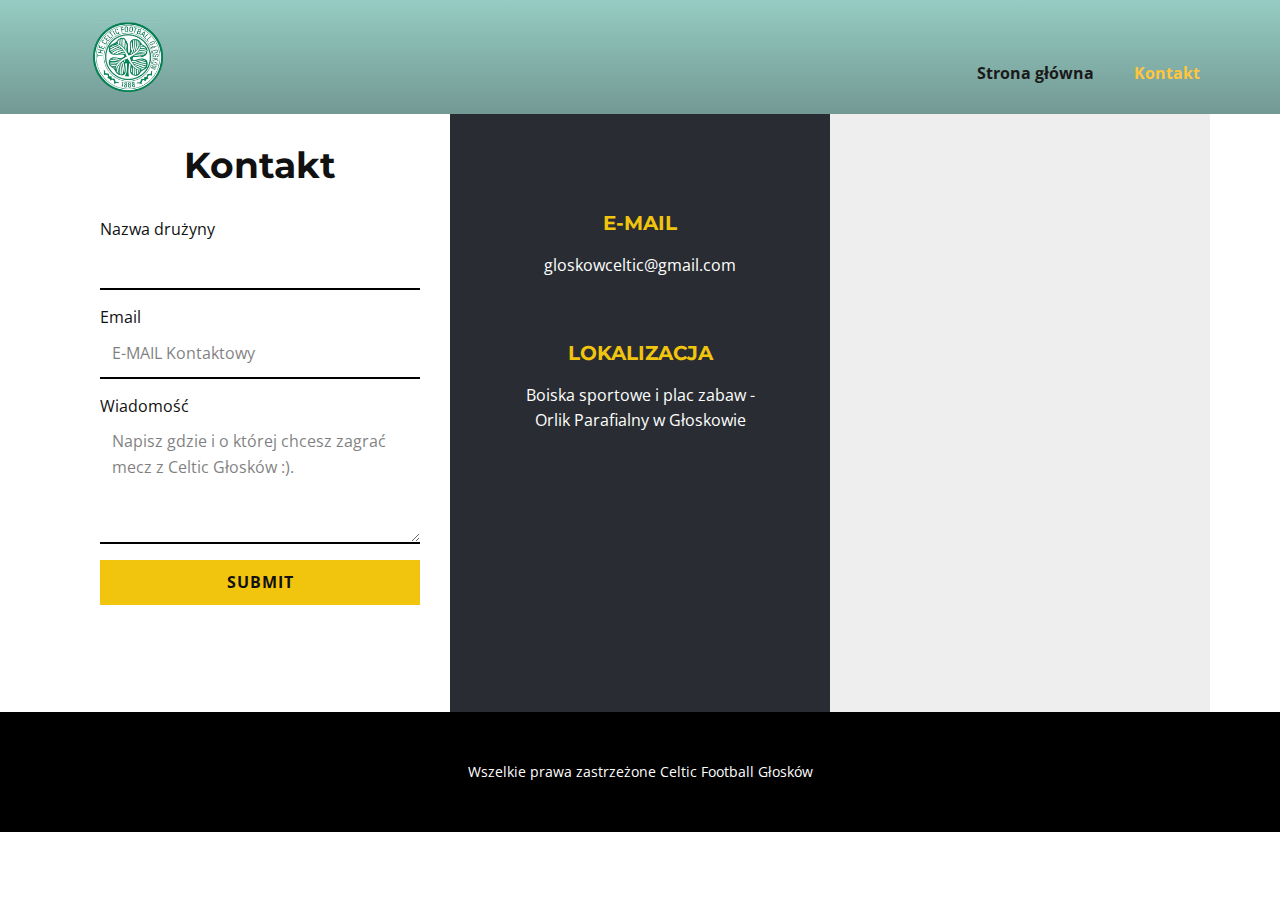
<file: Kontakt.html>
<!DOCTYPE html>
<html style="font-size: 16px;" lang="pl-PL"><head>
    <meta name="viewport" content="width=device-width, initial-scale=1.0">
    <meta charset="utf-8">
    <meta name="keywords" content="celtic głosków team">
    <meta name="description" content="">
    <title>Kontakt</title>
    <link rel="stylesheet" href="nicepage.css" media="screen">
<link rel="stylesheet" href="Kontakt.css" media="screen">
    <script class="u-script" type="text/javascript" src="jquery.js" defer=""></script>
    <script class="u-script" type="text/javascript" src="nicepage.js" defer=""></script>
    <meta name="referrer" content="origin">
    <link id="u-theme-google-font" rel="stylesheet" href="https://fonts.googleapis.com/css?family=Montserrat:100,100i,200,200i,300,300i,400,400i,500,500i,600,600i,700,700i,800,800i,900,900i|Open+Sans:300,300i,400,400i,500,500i,600,600i,700,700i,800,800i">
    
    
    
    <script type="application/ld+json">{
		"@context": "http://schema.org",
		"@type": "Organization",
		"name": "Site2",
		"logo": "images/Projektbeznazwy5.png"
}</script>
    <meta name="theme-color" content="#95ccc3">
    <meta property="og:title" content="Kontakt">
    <meta property="og:description" content="">
    <meta property="og:type" content="website">
  <meta data-intl-tel-input-cdn-path="intlTelInput/"></head>
  <body data-path-to-root="./" data-include-products="false" class="u-body u-xl-mode" data-lang="pl"><header class="u-clearfix u-gradient u-header u-header" id="sec-cdb9"><div class="u-clearfix u-sheet u-sheet-1">
        <a href="Strona-główna.html" class="u-image u-logo u-image-1" data-image-width="1000" data-image-height="1000" title="Strona główna">
          <img src="images/Projektbeznazwy5.png" class="u-logo-image u-logo-image-1">
        </a>
        <nav class="u-menu u-menu-one-level u-offcanvas u-menu-1" data-responsive-from="MD">
          <div class="menu-collapse" style="font-size: 1rem; letter-spacing: 0px; font-weight: 700;">
            <a class="u-button-style u-custom-border u-custom-border-color u-custom-borders u-custom-left-right-menu-spacing u-custom-padding-bottom u-custom-text-active-color u-custom-text-color u-custom-top-bottom-menu-spacing u-nav-link u-text-active-palette-1-base u-text-hover-palette-2-base" href="#">
              <svg class="u-svg-link" viewBox="0 0 24 24"><use xlink:href="#menu-hamburger"></use></svg>
              <svg class="u-svg-content" version="1.1" id="menu-hamburger" viewBox="0 0 16 16" x="0px" y="0px" xmlns:xlink="http://www.w3.org/1999/xlink" xmlns="http://www.w3.org/2000/svg"><g><rect y="1" width="16" height="2"></rect><rect y="7" width="16" height="2"></rect><rect y="13" width="16" height="2"></rect>
</g></svg>
            </a>
          </div>
          <div class="u-nav-container">
            <ul class="u-nav u-spacing-20 u-unstyled u-nav-1"><li class="u-nav-item"><a class="u-button-style u-nav-link u-text-active-palette-2-base u-text-grey-90 u-text-hover-palette-2-base" href="Strona-główna.html" style="padding: 10px;">Strona główna</a>
</li><li class="u-nav-item"><a class="u-button-style u-nav-link u-text-active-palette-2-base u-text-grey-90 u-text-hover-palette-2-base" href="Kontakt.html" style="padding: 10px;">Kontakt</a>
</li></ul>
          </div>
          <div class="u-nav-container-collapse">
            <div class="u-black u-container-style u-inner-container-layout u-opacity u-opacity-95 u-sidenav">
              <div class="u-inner-container-layout u-sidenav-overflow">
                <div class="u-menu-close"></div>
                <ul class="u-align-center u-nav u-popupmenu-items u-unstyled u-nav-2"><li class="u-nav-item"><a class="u-button-style u-nav-link" href="Strona-główna.html">Strona główna</a>
</li><li class="u-nav-item"><a class="u-button-style u-nav-link" href="Kontakt.html">Kontakt</a>
</li></ul>
              </div>
            </div>
            <div class="u-black u-menu-overlay u-opacity u-opacity-70"></div>
          </div>
        </nav>
      </div></header>
    <section class="u-align-center u-clearfix u-section-1" id="carousel_f337">
      <div class="u-clearfix u-sheet u-sheet-1">
        <div class="data-layout-selected u-clearfix u-expanded-width u-gutter-0 u-layout-wrap u-layout-wrap-1">
          <div class="u-gutter-0 u-layout">
            <div class="u-layout-row">
              <div class="u-align-center u-container-style u-layout-cell u-size-20 u-layout-cell-1">
                <div class="u-container-layout u-valign-top u-container-layout-1">
                  <h6 class="u-text u-text-default u-text-1" data-animation-name="" data-animation-duration="0" data-animation-delay="0" data-animation-direction="">Kontakt</h6>
                  <div class="u-expanded-width u-form u-form-1">
                    <form action="https://forms.nicepagesrv.com/v2/form/process" class="u-clearfix u-form-spacing-15 u-form-vertical u-inner-form" style="padding: 0;" source="email" name="form">
                      <div class="u-form-group u-form-name">
                        <label for="name-daf4" class="u-label">Nazwa drużyny</label>
                        <input type="text" id="name-daf4" name="name" class="u-border-2 u-border-black u-border-no-left u-border-no-right u-border-no-top u-input u-input-rectangle" required="">
                      </div>
                      <div class="u-form-email u-form-group">
                        <label for="email-daf4" class="u-label">Email</label>
                        <input type="email" placeholder="E-MAIL Kontaktowy" id="email-daf4" name="email" class="u-border-2 u-border-black u-border-no-left u-border-no-right u-border-no-top u-input u-input-rectangle">
                      </div>
                      <div class="u-form-group u-form-message">
                        <label for="message-daf4" class="u-label">Wiadomość</label>
                        <textarea rows="4" cols="50" id="message-daf4" name="message" class="u-border-2 u-border-black u-border-no-left u-border-no-right u-border-no-top u-input u-input-rectangle" required="" placeholder="Napisz gdzie i o której chcesz zagrać mecz z Celtic Głosków :)."></textarea>
                      </div>
                      <div class="u-align-left u-form-group u-form-submit">
                        <a href="#" class="u-active-palette-5-dark-2 u-border-none u-btn u-btn-submit u-button-style u-hover-palette-5-dark-2 u-palette-3-base u-btn-1">Submit</a>
                        <input type="submit" value="submit" class="u-form-control-hidden">
                      </div>
                      <div class="u-form-send-message u-form-send-success"> Thank you! Your message has been sent. </div>
                      <div class="u-form-send-error u-form-send-message"> Unable to send your message. Please fix errors then try again. </div>
                      <input type="hidden" value="" name="recaptchaResponse">
                      <input type="hidden" name="formServices" value="90866721-98f3-64f5-cc9e-76b9c3cbc7e5">
                    </form>
                  </div>
                </div>
              </div>
              <div class="u-align-center u-container-style u-layout-cell u-palette-5-dark-3 u-size-20 u-layout-cell-2">
                <div class="u-container-layout u-container-layout-2">
                  <h6 class="u-text u-text-default u-text-palette-3-base u-text-2">e-mail</h6>
                  <p class="u-text u-text-3"> gloskowceltic@gmail.com</p>
                  <h6 class="u-text u-text-default u-text-palette-3-base u-text-4">Lokalizacja</h6>
                  <p class="u-text u-text-5"> Boiska sportowe i plac zabaw - Orlik Parafialny w Głoskowie</p>
                </div>
              </div>
              <div class="u-container-style u-layout-cell u-size-20 u-layout-cell-3">
                <div class="u-container-layout u-container-layout-3">
                  <div class="u-expanded u-grey-light-2 u-map">
                    <div class="embed-responsive">
                      <iframe class="embed-responsive-item" src="https://www.google.com/maps/embed?pb=!1m18!1m12!1m3!1d596.229314235781!2d20.956128302397936!3d52.02872925704121!2m3!1f0!2f0!3f0!3m2!1i1024!2i768!4f13.1!3m3!1m2!1s0x47192ff3589139f3%3A0xfffdc8c843552212!2sBoiska%20sportowe%20i%20plac%20zabaw%20-%20Orlik%20Parafialny%20w%20G%C5%82oskowie!5e0!3m2!1spl!2spl!4v1714754731451!5m2!1spl!2spl" data-map="[base64]"></iframe>
                    </div>
                  </div>
                </div>
              </div>
            </div>
          </div>
        </div>
      </div>
    </section>
    
    
    
    <footer class="u-align-center u-black u-clearfix u-footer u-footer" id="sec-44c2"><div class="u-clearfix u-sheet u-sheet-1">
        <p class="u-small-text u-text u-text-variant u-text-1">Wszelkie prawa zastrzeżone Celtic Football Głosków</p>
      </div></footer>
  
</body></html>
</file>
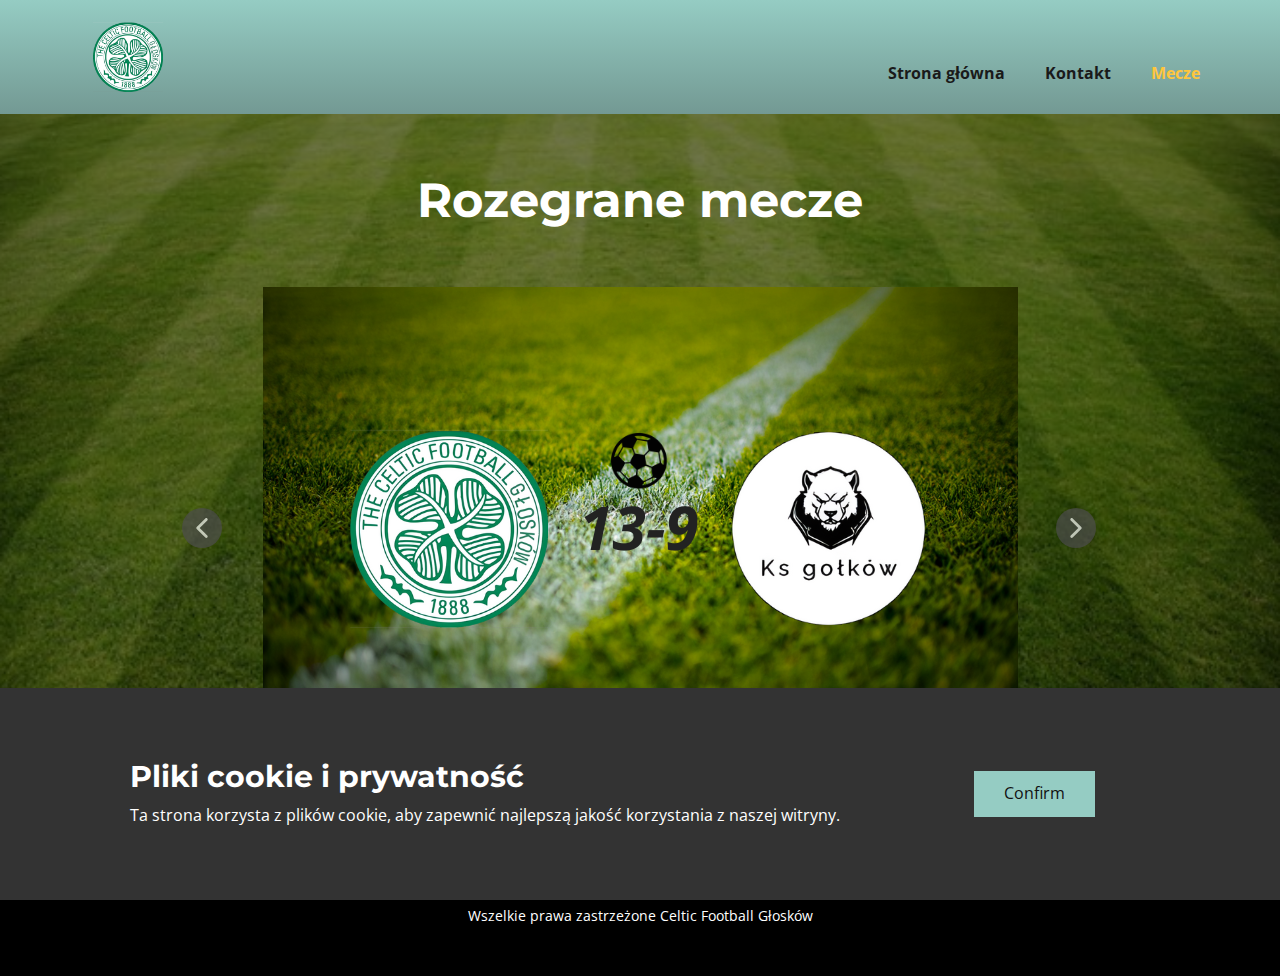
<file: Mecze.html>
<!DOCTYPE html>
<html style="font-size: 16px;" lang="pl-PL"><head>
    <meta name="viewport" content="width=device-width, initial-scale=1.0">
    <meta charset="utf-8">
    <meta name="keywords" content="celtic głosków team">
    <meta name="description" content="">
    <title>Mecze</title>
    <link rel="stylesheet" href="nicepage.css" media="screen">
<link rel="stylesheet" href="Mecze.css" media="screen">
    <script class="u-script" type="text/javascript" src="jquery.js" defer=""></script>
    <script class="u-script" type="text/javascript" src="nicepage.js" defer=""></script>
    <link id="u-theme-google-font" rel="stylesheet" href="https://fonts.googleapis.com/css?family=Montserrat:100,100i,200,200i,300,300i,400,400i,500,500i,600,600i,700,700i,800,800i,900,900i|Open+Sans:300,300i,400,400i,500,500i,600,600i,700,700i,800,800i">
    
    
    
    <script type="application/ld+json">{
		"@context": "http://schema.org",
		"@type": "Organization",
		"name": "CELTIC GŁOSKÓW",
		"logo": "images/Projektbeznazwy5.png"
}</script>
    <meta name="theme-color" content="#95ccc3">
    <meta property="og:title" content="Mecze">
    <meta property="og:description" content="">
    <meta property="og:type" content="website">
  <meta data-intl-tel-input-cdn-path="intlTelInput/"></head>
  <body data-path-to-root="./" data-include-products="false" class="u-body u-xl-mode" data-lang="pl"><header class="u-clearfix u-gradient u-header u-header" id="sec-cdb9"><div class="u-clearfix u-sheet u-sheet-1">
        <a href="Strona-główna.html" class="u-image u-logo u-image-1" data-image-width="1000" data-image-height="1000" title="Strona główna">
          <img src="images/Projektbeznazwy5.png" class="u-logo-image u-logo-image-1">
        </a>
        <nav class="u-menu u-menu-one-level u-offcanvas u-menu-1" data-responsive-from="MD">
          <div class="menu-collapse" style="font-size: 1rem; letter-spacing: 0px; font-weight: 700;">
            <a class="u-button-style u-custom-border u-custom-border-color u-custom-borders u-custom-left-right-menu-spacing u-custom-padding-bottom u-custom-text-active-color u-custom-text-color u-custom-top-bottom-menu-spacing u-nav-link u-text-active-palette-1-base u-text-hover-palette-2-base" href="#">
              <svg class="u-svg-link" viewBox="0 0 24 24"><use xlink:href="#menu-hamburger"></use></svg>
              <svg class="u-svg-content" version="1.1" id="menu-hamburger" viewBox="0 0 16 16" x="0px" y="0px" xmlns:xlink="http://www.w3.org/1999/xlink" xmlns="http://www.w3.org/2000/svg"><g><rect y="1" width="16" height="2"></rect><rect y="7" width="16" height="2"></rect><rect y="13" width="16" height="2"></rect>
</g></svg>
            </a>
          </div>
          <div class="u-custom-menu u-nav-container">
            <ul class="u-nav u-spacing-20 u-unstyled u-nav-1"><li class="u-nav-item"><a class="u-button-style u-nav-link u-text-active-palette-2-base u-text-grey-90 u-text-hover-palette-2-base" href="Strona-główna.html" style="padding: 10px;">Strona główna</a>
</li><li class="u-nav-item"><a class="u-button-style u-nav-link u-text-active-palette-2-base u-text-grey-90 u-text-hover-palette-2-base" href="Kontakt.html" style="padding: 10px;">Kontakt</a>
</li><li class="u-nav-item"><a class="u-button-style u-nav-link u-text-active-palette-2-base u-text-grey-90 u-text-hover-palette-2-base" href="Mecze.html" style="padding: 10px;">Mecze</a>
</li></ul>
          </div>
          <div class="u-custom-menu u-nav-container-collapse">
            <div class="u-black u-container-style u-inner-container-layout u-opacity u-opacity-95 u-sidenav">
              <div class="u-inner-container-layout u-sidenav-overflow">
                <div class="u-menu-close"></div>
                <ul class="u-align-center u-nav u-popupmenu-items u-unstyled u-nav-2"><li class="u-nav-item"><a class="u-button-style u-nav-link" href="Strona-główna.html">Strona główna</a>
</li><li class="u-nav-item"><a class="u-button-style u-nav-link" href="Kontakt.html">Kontakt</a>
</li><li class="u-nav-item"><a class="u-button-style u-nav-link" href="Mecze.html">Mecze</a>
</li></ul>
              </div>
            </div>
            <div class="u-black u-menu-overlay u-opacity u-opacity-70"></div>
          </div>
        </nav>
      </div></header>
    <section class="u-align-center u-clearfix u-image u-shading u-section-1" id="sec-a502" data-image-width="685" data-image-height="416">
      <div class="u-clearfix u-sheet u-sheet-1">
        <h2 class="u-align-center u-text u-text-default u-text-1">Rozegrane mecze</h2>
        <div class="u-carousel u-expanded-width-xs u-gallery u-gallery-slider u-layout-carousel u-lightbox u-no-transition u-show-text-on-hover u-gallery-1" id="carousel-7ee2" data-interval="5000" data-u-ride="carousel">
          <ol class="u-absolute-hcenter u-carousel-indicators u-carousel-indicators-1">
            <li data-u-target="#carousel-7ee2" data-u-slide-to="0" class="u-active u-grey-70 u-shape-circle" style="width: 10px; height: 10px;"></li>
          </ol>
          <div class="u-carousel-inner u-gallery-inner" role="listbox">
            <div class="u-active u-carousel-item u-effect-fade u-gallery-item u-carousel-item-1">
              <div class="u-back-slide" data-image-width="755" data-image-height="500">
                <img class="u-back-image u-expanded" src="images/12-9.png">
              </div>
              <div class="u-align-center u-over-slide u-shading u-valign-bottom u-over-slide-1">
                <h3 class="u-gallery-heading">Sample Title</h3>
                <p class="u-gallery-text">Sample Text</p>
              </div>
            </div>
          </div>
          <a class="u-absolute-vcenter u-carousel-control u-carousel-control-prev u-grey-70 u-hidden-sm u-hidden-xs u-icon-circle u-opacity u-opacity-70 u-spacing-10 u-text-white u-carousel-control-1" href="#carousel-7ee2" role="button" data-u-slide="prev">
            <span aria-hidden="true">
              <svg viewBox="0 0 451.847 451.847"><path d="M97.141,225.92c0-8.095,3.091-16.192,9.259-22.366L300.689,9.27c12.359-12.359,32.397-12.359,44.751,0
c12.354,12.354,12.354,32.388,0,44.748L173.525,225.92l171.903,171.909c12.354,12.354,12.354,32.391,0,44.744
c-12.354,12.365-32.386,12.365-44.745,0l-194.29-194.281C100.226,242.115,97.141,234.018,97.141,225.92z"></path></svg>
            </span>
            <span class="sr-only">
              <svg viewBox="0 0 451.847 451.847"><path d="M97.141,225.92c0-8.095,3.091-16.192,9.259-22.366L300.689,9.27c12.359-12.359,32.397-12.359,44.751,0
c12.354,12.354,12.354,32.388,0,44.748L173.525,225.92l171.903,171.909c12.354,12.354,12.354,32.391,0,44.744
c-12.354,12.365-32.386,12.365-44.745,0l-194.29-194.281C100.226,242.115,97.141,234.018,97.141,225.92z"></path></svg>
            </span>
          </a>
          <a class="u-absolute-vcenter u-carousel-control u-carousel-control-next u-grey-70 u-hidden-sm u-hidden-xs u-icon-circle u-opacity u-opacity-70 u-spacing-10 u-text-white u-carousel-control-2" href="#carousel-7ee2" role="button" data-u-slide="next">
            <span aria-hidden="true">
              <svg viewBox="0 0 451.846 451.847"><path d="M345.441,248.292L151.154,442.573c-12.359,12.365-32.397,12.365-44.75,0c-12.354-12.354-12.354-32.391,0-44.744
L278.318,225.92L106.409,54.017c-12.354-12.359-12.354-32.394,0-44.748c12.354-12.359,32.391-12.359,44.75,0l194.287,194.284
c6.177,6.18,9.262,14.271,9.262,22.366C354.708,234.018,351.617,242.115,345.441,248.292z"></path></svg>
            </span>
            <span class="sr-only">
              <svg viewBox="0 0 451.846 451.847"><path d="M345.441,248.292L151.154,442.573c-12.359,12.365-32.397,12.365-44.75,0c-12.354-12.354-12.354-32.391,0-44.744
L278.318,225.92L106.409,54.017c-12.354-12.359-12.354-32.394,0-44.748c12.354-12.359,32.391-12.359,44.75,0l194.287,194.284
c6.177,6.18,9.262,14.271,9.262,22.366C354.708,234.018,351.617,242.115,345.441,248.292z"></path></svg>
            </span>
          </a>
        </div>
      </div>
    </section>
    
    
    
    <footer class="u-align-center u-black u-clearfix u-footer u-footer" id="sec-44c2"><div class="u-clearfix u-sheet u-sheet-1">
        <p class="u-small-text u-text u-text-variant u-text-1">Wszelkie prawa zastrzeżone Celtic Football Głosków</p>
      </div></footer>
    <section class="u-align-center u-clearfix u-cookies-consent u-grey-80 u-cookies-consent" id="sec-ed22">
      <div class="u-clearfix u-sheet u-valign-middle u-sheet-1">
        <div class="data-layout-selected u-clearfix u-expanded-width u-layout-wrap u-layout-wrap-1">
          <div class="u-gutter-0 u-layout">
            <div class="u-layout-row">
              <div class="u-container-style u-layout-cell u-left-cell u-size-43-md u-size-43-sm u-size-43-xs u-size-46-lg u-size-46-xl u-layout-cell-1">
                <div class="u-container-layout u-valign-middle u-container-layout-1">
                  <h3 class="u-text u-text-default u-text-1"> Pliki cookie i prywatność</h3>
                  <p class="u-text u-text-default u-text-2"> Ta strona korzysta z plików cookie, aby zapewnić najlepszą jakość korzystania z naszej witryny.</p>
                </div>
              </div>
              <div class="u-align-left u-container-style u-layout-cell u-right-cell u-size-14-lg u-size-14-xl u-size-17-md u-size-17-sm u-size-17-xs u-layout-cell-2">
                <div class="u-container-layout u-valign-middle-lg u-valign-middle-md u-valign-middle-xl u-valign-top-sm u-valign-top-xs u-container-layout-2">
                  <a href="###" class="u-btn u-button-confirm u-button-style u-palette-1-base u-btn-1">Confirm</a>
                </div>
              </div>
            </div>
          </div>
        </div>
      </div>
    <style> .u-cookies-consent {
  background-image: none;
}

.u-cookies-consent .u-sheet-1 {
  min-height: 212px;
}

.u-cookies-consent .u-layout-wrap-1 {
  margin-top: 30px;
  margin-bottom: 30px;
}

.u-cookies-consent .u-layout-cell-1 {
  min-height: 152px;
}

.u-cookies-consent .u-container-layout-1 {
  padding: 30px 60px;
}

.u-cookies-consent .u-text-1 {
  margin-top: 0;
  margin-right: 20px;
  margin-bottom: 0;
}

.u-cookies-consent .u-text-2 {
  margin: 8px 20px 0 0;
}

.u-cookies-consent .u-layout-cell-2 {
  min-height: 152px;
}

.u-cookies-consent .u-container-layout-2 {
  padding: 30px;
}

.u-cookies-consent .u-btn-1 {
  margin: 0 auto 0 0;
}

@media (max-width: 1199px) {
  .u-cookies-consent .u-sheet-1 {
    min-height: 131px;
  }

  .u-cookies-consent .u-layout-cell-1 {
    min-height: 125px;
  }

  .u-cookies-consent .u-text-1 {
    margin-right: 0;
  }

  .u-cookies-consent .u-text-2 {
    margin-right: 0;
  }

  .u-cookies-consent .u-layout-cell-2 {
    min-height: 125px;
  }
}

@media (max-width: 991px) {
  .u-cookies-consent .u-sheet-1 {
    min-height: 106px;
  }

  .u-cookies-consent .u-layout-cell-1 {
    min-height: 100px;
  }

  .u-cookies-consent .u-container-layout-1 {
    padding-left: 30px;
    padding-right: 30px;
  }

  .u-cookies-consent .u-layout-cell-2 {
    min-height: 100px;
  }
}

@media (max-width: 767px) {
  .u-cookies-consent .u-sheet-1 {
    min-height: 225px;
  }

  .u-cookies-consent .u-layout-cell-1 {
    min-height: 154px;
  }

  .u-cookies-consent .u-container-layout-1 {
    padding-left: 10px;
    padding-right: 10px;
    padding-bottom: 20px;
  }

  .u-cookies-consent .u-layout-cell-2 {
    min-height: 65px;
  }

  .u-cookies-consent .u-container-layout-2 {
    padding: 10px;
  }
}

@media (max-width: 575px) {
  .u-cookies-consent .u-sheet-1 {
    min-height: 212px;
  }

  .u-cookies-consent .u-layout-cell-1 {
    min-height: 152px;
  }

  .u-cookies-consent .u-container-layout-1 {
    padding-bottom: 30px;
    padding-left: 60px;
    padding-right: 60px;
  }

  .u-cookies-consent .u-text-1 {
    margin-right: 20px;
  }

  .u-cookies-consent .u-text-2 {
    margin-right: 20px;
  }

  .u-cookies-consent .u-layout-cell-2 {
    min-height: 152px;
  }

  .u-cookies-consent .u-container-layout-2 {
    padding: 30px;
  }
}</style></section>
  
</body></html>
</file>
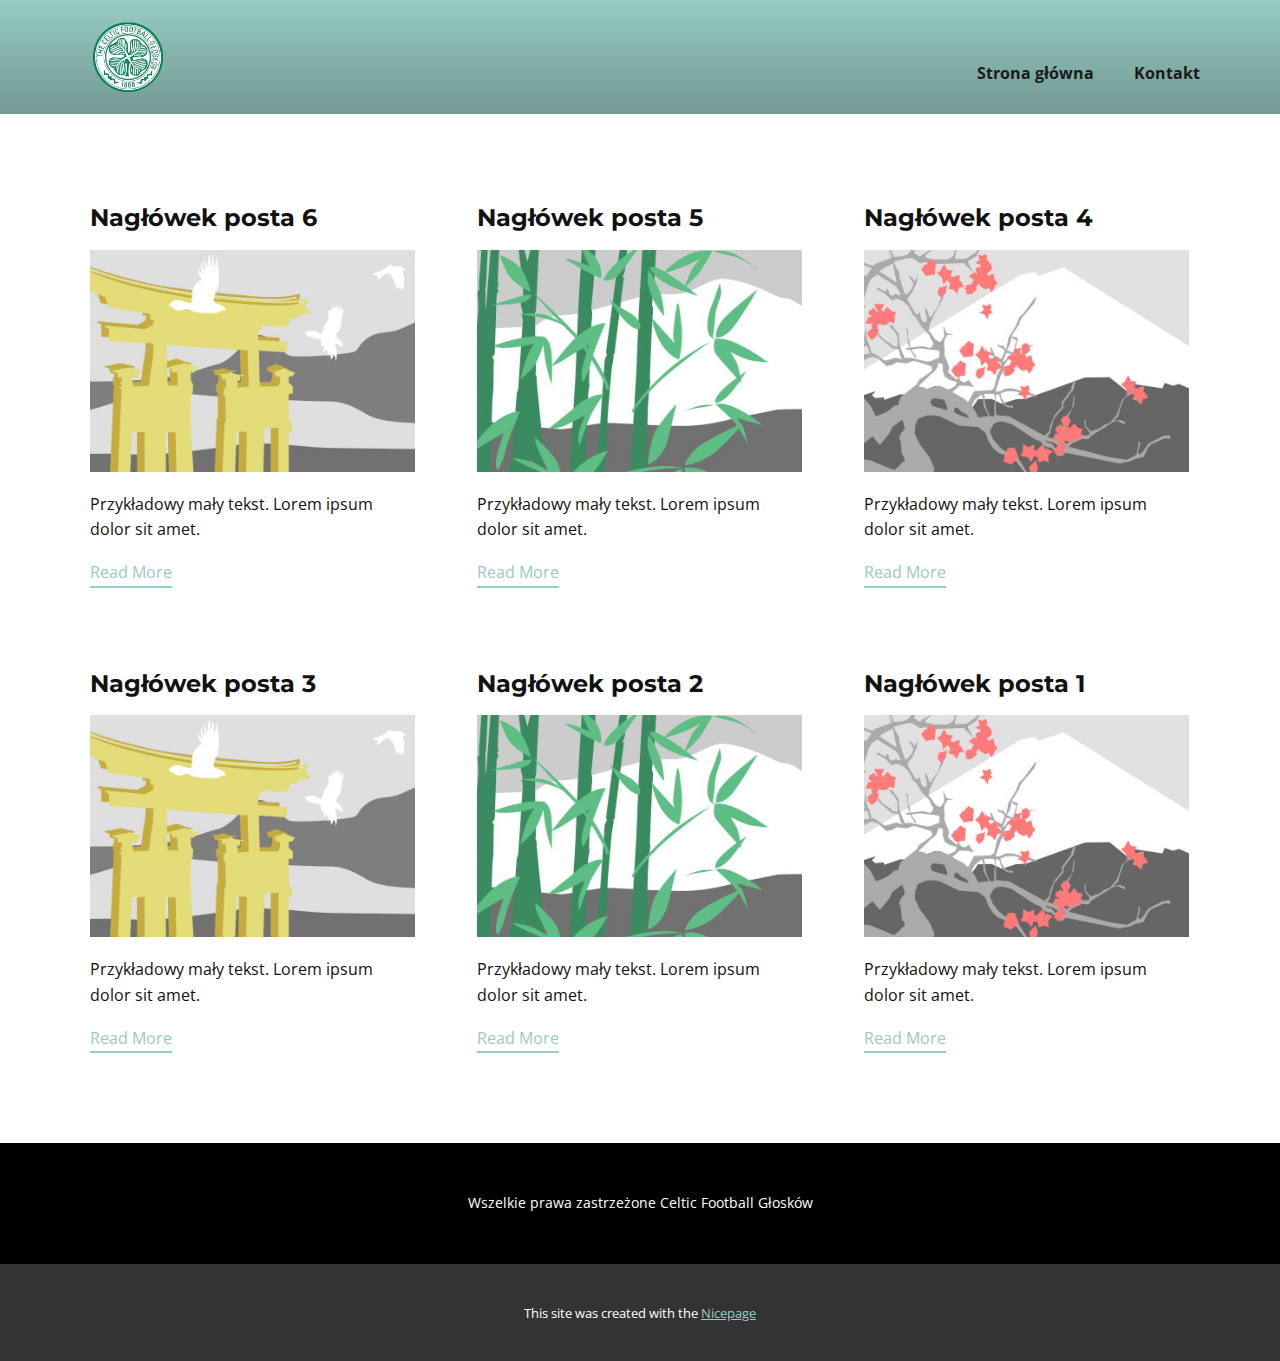
<file: blog/blog.html>
<!DOCTYPE html>
<html style="font-size: 16px;" lang="pl-PL"><head>
    <meta name="viewport" content="width=device-width, initial-scale=1.0">
    <meta charset="utf-8">
    <meta name="keywords" content="celtic głosków team">
    <meta name="description" content="">
    <title>Blog</title>
    <link rel="stylesheet" href="../nicepage.css" media="screen">
<link rel="stylesheet" href="../Blog-Template.css" media="screen">
    <script class="u-script" type="text/javascript" src="../jquery.js" defer=""></script>
    <script class="u-script" type="text/javascript" src="../nicepage.js" defer=""></script>
    <link id="u-theme-google-font" rel="stylesheet" href="https://fonts.googleapis.com/css?family=Montserrat:100,100i,200,200i,300,300i,400,400i,500,500i,600,600i,700,700i,800,800i,900,900i|Open+Sans:300,300i,400,400i,500,500i,600,600i,700,700i,800,800i">
    
    
    
    <script type="application/ld+json">{
		"@context": "http://schema.org",
		"@type": "Organization",
		"name": "Site2",
		"logo": "images/Projektbeznazwy5.png"
}</script>
    <meta name="theme-color" content="#95ccc3">
  <meta data-intl-tel-input-cdn-path="intlTelInput/"></head>
  <body data-path-to-root="./" data-include-products="false" class="u-body u-xl-mode" data-lang="pl"><header class="u-clearfix u-header u-header" id="sec-cdb9"><div class="u-clearfix u-sheet u-sheet-1">
        <a href="#" class="u-image u-logo u-image-1" data-image-width="1000" data-image-height="1000">
          <img src="../images/Projektbeznazwy5.png" class="u-logo-image u-logo-image-1">
        </a>
        <nav class="u-menu u-menu-one-level u-offcanvas u-menu-1" data-responsive-from="MD">
          <div class="menu-collapse" style="font-size: 1rem; letter-spacing: 0px; font-weight: 700;">
            <a class="u-button-style u-custom-border u-custom-border-color u-custom-borders u-custom-left-right-menu-spacing u-custom-padding-bottom u-custom-text-active-color u-custom-text-color u-custom-top-bottom-menu-spacing u-nav-link u-text-active-palette-1-base u-text-hover-palette-2-base" href="#">
              <svg class="u-svg-link" viewBox="0 0 24 24"><use xlink:href="#menu-hamburger"></use></svg>
              <svg class="u-svg-content" version="1.1" id="menu-hamburger" viewBox="0 0 16 16" x="0px" y="0px" xmlns:xlink="http://www.w3.org/1999/xlink" xmlns="http://www.w3.org/2000/svg"><g><rect y="1" width="16" height="2"></rect><rect y="7" width="16" height="2"></rect><rect y="13" width="16" height="2"></rect>
</g></svg>
            </a>
          </div>
          <div class="u-nav-container">
            <ul class="u-nav u-spacing-20 u-unstyled u-nav-1"><li class="u-nav-item"><a class="u-button-style u-nav-link u-text-active-palette-2-base u-text-grey-90 u-text-hover-palette-2-base" href="../Strona-główna.html" style="padding: 10px;">Strona główna</a>
</li><li class="u-nav-item"><a class="u-button-style u-nav-link u-text-active-palette-2-base u-text-grey-90 u-text-hover-palette-2-base" href="../Kontakt.html" style="padding: 10px;">Kontakt</a>
</li></ul>
          </div>
          <div class="u-nav-container-collapse">
            <div class="u-black u-container-style u-inner-container-layout u-opacity u-opacity-95 u-sidenav">
              <div class="u-inner-container-layout u-sidenav-overflow">
                <div class="u-menu-close"></div>
                <ul class="u-align-center u-nav u-popupmenu-items u-unstyled u-nav-2"><li class="u-nav-item"><a class="u-button-style u-nav-link" href="../Strona-główna.html">Strona główna</a>
</li><li class="u-nav-item"><a class="u-button-style u-nav-link" href="../Kontakt.html">Kontakt</a>
</li></ul>
              </div>
            </div>
            <div class="u-black u-menu-overlay u-opacity u-opacity-70"></div>
          </div>
        </nav>
      </div></header>
    <section class="u-clearfix u-section-1" id="sec-2674">
      <div class="u-clearfix u-sheet u-valign-middle u-sheet-1"><!--blog--><!--blog_options_json--><!--{"type":"Recent","source":"","tags":"","count":""}--><!--/blog_options_json-->
        <div class="u-blog u-expanded-width u-repeater u-repeater-1"><!--blog_post-->
          <div class="u-blog-post u-container-style u-repeater-item u-white u-repeater-item-1">
            <div class="u-container-layout u-similar-container u-valign-top u-container-layout-1"><!--blog_post_header-->
              <h4 class="u-blog-control u-text u-text-1">
                <a class="u-post-header-link" href="../blog/post-5.html">Nagłówek posta 6 </a>
              </h4><!--/blog_post_header--><!--blog_post_image-->
              <a class="u-post-header-link" href="../blog/post-5.html"><img alt="" class="u-blog-control u-expanded-width u-image u-image-default u-image-1" src="../images/8ad73f3c.jpeg"></a><!--/blog_post_image--><!--blog_post_content-->
              <div class="u-blog-control u-post-content u-text u-text-2 fr-view">Przykładowy mały tekst. Lorem ipsum dolor sit amet.</div><!--/blog_post_content--><!--blog_post_readmore-->
              <a href="../blog/post-5.html" class="u-blog-control u-border-2 u-border-palette-1-base u-btn u-btn-rectangle u-button-style u-none u-btn-1"><!--blog_post_readmore_content--><!--options_json--><!--{"content":"Read More","defaultValue":"Dowiedz się więcej"}--><!--/options_json-->Read More<!--/blog_post_readmore_content--></a><!--/blog_post_readmore-->
            </div>
          </div><div class="u-blog-post u-container-style u-repeater-item u-video-cover u-white">
            <div class="u-container-layout u-similar-container u-valign-top u-container-layout-2"><!--blog_post_header-->
              <h4 class="u-blog-control u-text u-text-3">
                <a class="u-post-header-link" href="../blog/post-4.html">Nagłówek posta 5 </a>
              </h4><!--/blog_post_header--><!--blog_post_image-->
              <a class="u-post-header-link" href="../blog/post-4.html"><img alt="" class="u-blog-control u-expanded-width u-image u-image-default u-image-2" src="../images/68f64b9d.jpeg"></a><!--/blog_post_image--><!--blog_post_content-->
              <div class="u-blog-control u-post-content u-text u-text-4 fr-view">Przykładowy mały tekst. Lorem ipsum dolor sit amet.</div><!--/blog_post_content--><!--blog_post_readmore-->
              <a href="../blog/post-4.html" class="u-blog-control u-border-2 u-border-palette-1-base u-btn u-btn-rectangle u-button-style u-none u-btn-2"><!--blog_post_readmore_content--><!--options_json--><!--{"content":"Read More","defaultValue":"Dowiedz się więcej"}--><!--/options_json-->Read More<!--/blog_post_readmore_content--></a><!--/blog_post_readmore-->
            </div>
          </div><div class="u-blog-post u-container-style u-repeater-item u-video-cover u-white">
            <div class="u-container-layout u-similar-container u-valign-top u-container-layout-3"><!--blog_post_header-->
              <h4 class="u-blog-control u-text u-text-5">
                <a class="u-post-header-link" href="../blog/post-3.html">Nagłówek posta 4 </a>
              </h4><!--/blog_post_header--><!--blog_post_image-->
              <a class="u-post-header-link" href="../blog/post-3.html"><img alt="" class="u-blog-control u-expanded-width u-image u-image-default u-image-3" src="../images/0fd3416c.jpeg"></a><!--/blog_post_image--><!--blog_post_content-->
              <div class="u-blog-control u-post-content u-text u-text-6 fr-view">Przykładowy mały tekst. Lorem ipsum dolor sit amet.</div><!--/blog_post_content--><!--blog_post_readmore-->
              <a href="../blog/post-3.html" class="u-blog-control u-border-2 u-border-palette-1-base u-btn u-btn-rectangle u-button-style u-none u-btn-3"><!--blog_post_readmore_content--><!--options_json--><!--{"content":"Read More","defaultValue":"Dowiedz się więcej"}--><!--/options_json-->Read More<!--/blog_post_readmore_content--></a><!--/blog_post_readmore-->
            </div>
          </div><div class="u-blog-post u-container-style u-repeater-item u-white u-repeater-item-1">
            <div class="u-container-layout u-similar-container u-valign-top u-container-layout-1"><!--blog_post_header-->
              <h4 class="u-blog-control u-text u-text-1">
                <a class="u-post-header-link" href="../blog/post-2.html">Nagłówek posta 3 </a>
              </h4><!--/blog_post_header--><!--blog_post_image-->
              <a class="u-post-header-link" href="../blog/post-2.html"><img alt="" class="u-blog-control u-expanded-width u-image u-image-default u-image-1" src="../images/8ad73f3c.jpeg"></a><!--/blog_post_image--><!--blog_post_content-->
              <div class="u-blog-control u-post-content u-text u-text-2 fr-view">Przykładowy mały tekst. Lorem ipsum dolor sit amet.</div><!--/blog_post_content--><!--blog_post_readmore-->
              <a href="../blog/post-2.html" class="u-blog-control u-border-2 u-border-palette-1-base u-btn u-btn-rectangle u-button-style u-none u-btn-1"><!--blog_post_readmore_content--><!--options_json--><!--{"content":"Read More","defaultValue":"Dowiedz się więcej"}--><!--/options_json-->Read More<!--/blog_post_readmore_content--></a><!--/blog_post_readmore-->
            </div>
          </div><div class="u-blog-post u-container-style u-repeater-item u-video-cover u-white">
            <div class="u-container-layout u-similar-container u-valign-top u-container-layout-2"><!--blog_post_header-->
              <h4 class="u-blog-control u-text u-text-3">
                <a class="u-post-header-link" href="../blog/post-1.html">Nagłówek posta 2 </a>
              </h4><!--/blog_post_header--><!--blog_post_image-->
              <a class="u-post-header-link" href="../blog/post-1.html"><img alt="" class="u-blog-control u-expanded-width u-image u-image-default u-image-2" src="../images/68f64b9d.jpeg"></a><!--/blog_post_image--><!--blog_post_content-->
              <div class="u-blog-control u-post-content u-text u-text-4 fr-view">Przykładowy mały tekst. Lorem ipsum dolor sit amet.</div><!--/blog_post_content--><!--blog_post_readmore-->
              <a href="../blog/post-1.html" class="u-blog-control u-border-2 u-border-palette-1-base u-btn u-btn-rectangle u-button-style u-none u-btn-2"><!--blog_post_readmore_content--><!--options_json--><!--{"content":"Read More","defaultValue":"Dowiedz się więcej"}--><!--/options_json-->Read More<!--/blog_post_readmore_content--></a><!--/blog_post_readmore-->
            </div>
          </div><div class="u-blog-post u-container-style u-repeater-item u-video-cover u-white">
            <div class="u-container-layout u-similar-container u-valign-top u-container-layout-3"><!--blog_post_header-->
              <h4 class="u-blog-control u-text u-text-5">
                <a class="u-post-header-link" href="../blog/post.html">Nagłówek posta 1 </a>
              </h4><!--/blog_post_header--><!--blog_post_image-->
              <a class="u-post-header-link" href="../blog/post.html"><img alt="" class="u-blog-control u-expanded-width u-image u-image-default u-image-3" src="../images/0fd3416c.jpeg"></a><!--/blog_post_image--><!--blog_post_content-->
              <div class="u-blog-control u-post-content u-text u-text-6 fr-view">Przykładowy mały tekst. Lorem ipsum dolor sit amet.</div><!--/blog_post_content--><!--blog_post_readmore-->
              <a href="../blog/post.html" class="u-blog-control u-border-2 u-border-palette-1-base u-btn u-btn-rectangle u-button-style u-none u-btn-3"><!--blog_post_readmore_content--><!--options_json--><!--{"content":"Read More","defaultValue":"Dowiedz się więcej"}--><!--/options_json-->Read More<!--/blog_post_readmore_content--></a><!--/blog_post_readmore-->
            </div>
          </div><!--/blog_post--><!--blog_post-->
          <!--/blog_post--><!--blog_post-->
          <!--/blog_post-->
        </div><!--/blog-->
      </div>
    </section>
    
    
    
    <footer class="u-align-center u-black u-clearfix u-footer u-footer" id="sec-44c2"><div class="u-clearfix u-sheet u-sheet-1">
        <p class="u-small-text u-text u-text-variant u-text-1">Wszelkie prawa zastrzeżone Celtic Football Głosków</p>
      </div></footer>
    <section class="u-backlink u-clearfix u-grey-80">
      <p class="u-text">
        <span>This site was created with the </span>
        <a class="u-link" href="https://nicepage.com/" target="_blank" rel="nofollow">
          <span>Nicepage</span>
        </a>
      </p>
    </section>
  
</body></html>
</file>
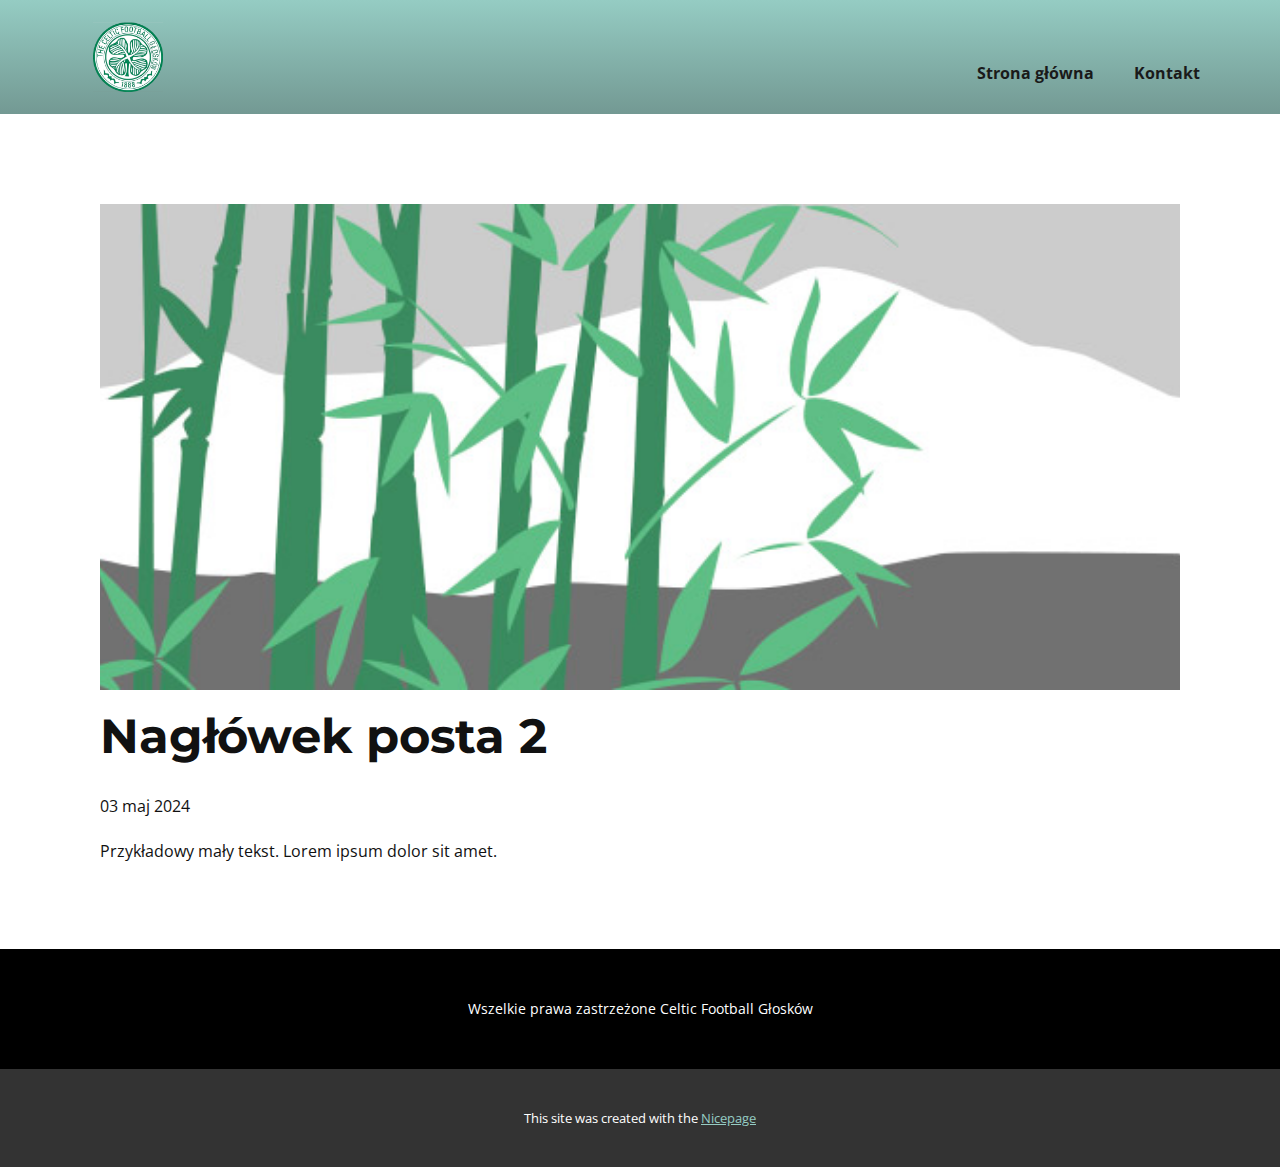
<file: blog/post-1.html>
<!DOCTYPE html>
<html style="font-size: 16px;" lang="pl-PL"><head>
    <meta name="viewport" content="width=device-width, initial-scale=1.0">
    <meta charset="utf-8">
    <meta name="keywords" content="Nagłówek posta 1">
    <meta name="description" content="">
    <title>Nagłówek posta 2 </title>
    <link rel="stylesheet" href="../nicepage.css" media="screen">
<link rel="stylesheet" href="../Post-Template.css" media="screen">
    <script class="u-script" type="text/javascript" src="../jquery.js" defer=""></script>
    <script class="u-script" type="text/javascript" src="../nicepage.js" defer=""></script>
    <link id="u-theme-google-font" rel="stylesheet" href="https://fonts.googleapis.com/css?family=Montserrat:100,100i,200,200i,300,300i,400,400i,500,500i,600,600i,700,700i,800,800i,900,900i|Open+Sans:300,300i,400,400i,500,500i,600,600i,700,700i,800,800i">
    
    
    
    <script type="application/ld+json">{
		"@context": "http://schema.org",
		"@type": "Organization",
		"name": "Site2",
		"logo": "images/Projektbeznazwy5.png"
}</script>
    <meta name="theme-color" content="#95ccc3">
  <meta data-intl-tel-input-cdn-path="intlTelInput/"></head>
  <body data-path-to-root="./" data-include-products="false" class="u-body u-xl-mode" data-lang="pl"><header class="u-clearfix u-header u-header" id="sec-cdb9"><div class="u-clearfix u-sheet u-sheet-1">
        <a href="#" class="u-image u-logo u-image-1" data-image-width="1000" data-image-height="1000">
          <img src="../images/Projektbeznazwy5.png" class="u-logo-image u-logo-image-1">
        </a>
        <nav class="u-menu u-menu-one-level u-offcanvas u-menu-1" data-responsive-from="MD">
          <div class="menu-collapse" style="font-size: 1rem; letter-spacing: 0px; font-weight: 700;">
            <a class="u-button-style u-custom-border u-custom-border-color u-custom-borders u-custom-left-right-menu-spacing u-custom-padding-bottom u-custom-text-active-color u-custom-text-color u-custom-top-bottom-menu-spacing u-nav-link u-text-active-palette-1-base u-text-hover-palette-2-base" href="#">
              <svg class="u-svg-link" viewBox="0 0 24 24"><use xlink:href="#menu-hamburger"></use></svg>
              <svg class="u-svg-content" version="1.1" id="menu-hamburger" viewBox="0 0 16 16" x="0px" y="0px" xmlns:xlink="http://www.w3.org/1999/xlink" xmlns="http://www.w3.org/2000/svg"><g><rect y="1" width="16" height="2"></rect><rect y="7" width="16" height="2"></rect><rect y="13" width="16" height="2"></rect>
</g></svg>
            </a>
          </div>
          <div class="u-nav-container">
            <ul class="u-nav u-spacing-20 u-unstyled u-nav-1"><li class="u-nav-item"><a class="u-button-style u-nav-link u-text-active-palette-2-base u-text-grey-90 u-text-hover-palette-2-base" href="../Strona-główna.html" style="padding: 10px;">Strona główna</a>
</li><li class="u-nav-item"><a class="u-button-style u-nav-link u-text-active-palette-2-base u-text-grey-90 u-text-hover-palette-2-base" href="../Kontakt.html" style="padding: 10px;">Kontakt</a>
</li></ul>
          </div>
          <div class="u-nav-container-collapse">
            <div class="u-black u-container-style u-inner-container-layout u-opacity u-opacity-95 u-sidenav">
              <div class="u-inner-container-layout u-sidenav-overflow">
                <div class="u-menu-close"></div>
                <ul class="u-align-center u-nav u-popupmenu-items u-unstyled u-nav-2"><li class="u-nav-item"><a class="u-button-style u-nav-link" href="../Strona-główna.html">Strona główna</a>
</li><li class="u-nav-item"><a class="u-button-style u-nav-link" href="../Kontakt.html">Kontakt</a>
</li></ul>
              </div>
            </div>
            <div class="u-black u-menu-overlay u-opacity u-opacity-70"></div>
          </div>
        </nav>
      </div></header>
    <section class="u-align-center u-clearfix u-section-1" id="sec-309b">
      <div class="u-clearfix u-sheet u-valign-middle-md u-valign-middle-sm u-valign-middle-xs u-sheet-1"><!--post_details--><!--post_details_options_json--><!--{"source":""}--><!--/post_details_options_json--><!--blog_post-->
        <div class="u-container-style u-expanded-width u-post-details u-post-details-1">
          <div class="u-container-layout u-valign-middle u-container-layout-1"><!--blog_post_image-->
            <img alt="" class="u-blog-control u-expanded-width u-image u-image-default u-image-1" src="../images/68f64b9d.jpeg"><!--/blog_post_image--><!--blog_post_header-->
            <h2 class="u-blog-control u-text u-text-1">Nagłówek posta 2 </h2><!--/blog_post_header--><!--blog_post_metadata-->
            <div class="u-blog-control u-metadata u-metadata-1"><!--blog_post_metadata_date-->
              <span class="u-meta-date u-meta-icon">03 maj 2024</span><!--/blog_post_metadata_date--><!--blog_post_metadata_category-->
              <!--/blog_post_metadata_category--><!--blog_post_metadata_comments-->
              <!--/blog_post_metadata_comments-->
            </div><!--/blog_post_metadata--><!--blog_post_content-->
            <div class="u-align-justify u-blog-control u-post-content u-text u-text-2 fr-view">
  Przykładowy mały tekst. Lorem ipsum dolor sit amet.
  </div><!--/blog_post_content-->
          </div>
        </div><!--/blog_post--><!--/post_details-->
      </div>
    </section>
    
    
    
    <footer class="u-align-center u-black u-clearfix u-footer u-footer" id="sec-44c2"><div class="u-clearfix u-sheet u-sheet-1">
        <p class="u-small-text u-text u-text-variant u-text-1">Wszelkie prawa zastrzeżone Celtic Football Głosków</p>
      </div></footer>
    <section class="u-backlink u-clearfix u-grey-80">
      <p class="u-text">
        <span>This site was created with the </span>
        <a class="u-link" href="https://nicepage.com/" target="_blank" rel="nofollow">
          <span>Nicepage</span>
        </a>
      </p>
    </section>
  
</body></html>
</file>
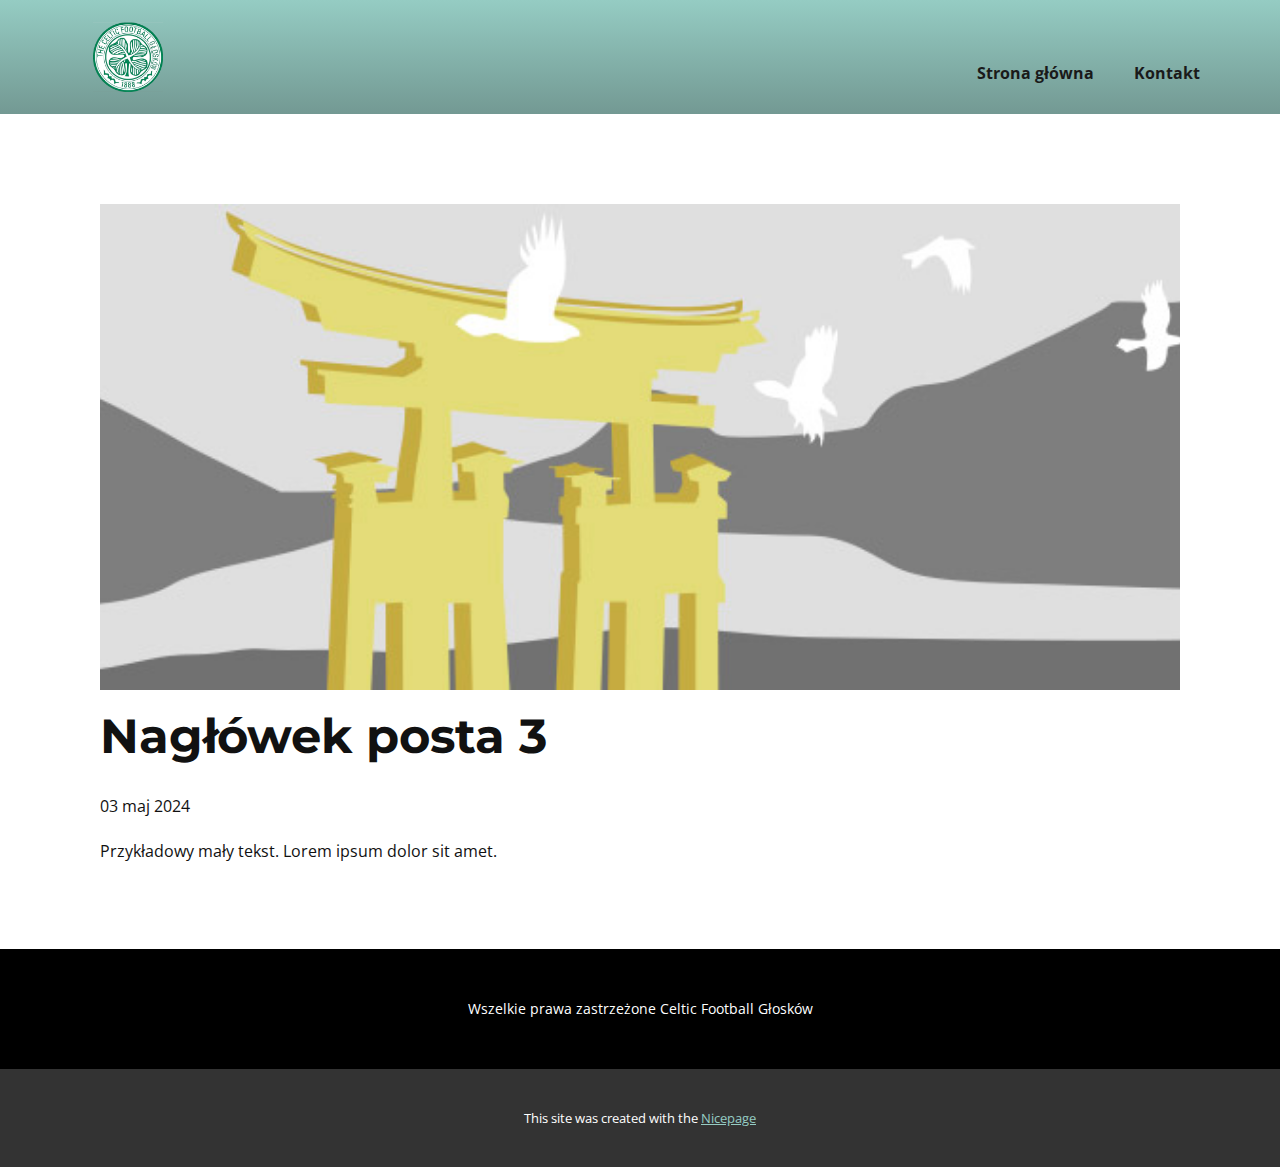
<file: blog/post-2.html>
<!DOCTYPE html>
<html style="font-size: 16px;" lang="pl-PL"><head>
    <meta name="viewport" content="width=device-width, initial-scale=1.0">
    <meta charset="utf-8">
    <meta name="keywords" content="Nagłówek posta 1">
    <meta name="description" content="">
    <title>Nagłówek posta 3 </title>
    <link rel="stylesheet" href="../nicepage.css" media="screen">
<link rel="stylesheet" href="../Post-Template.css" media="screen">
    <script class="u-script" type="text/javascript" src="../jquery.js" defer=""></script>
    <script class="u-script" type="text/javascript" src="../nicepage.js" defer=""></script>
    <link id="u-theme-google-font" rel="stylesheet" href="https://fonts.googleapis.com/css?family=Montserrat:100,100i,200,200i,300,300i,400,400i,500,500i,600,600i,700,700i,800,800i,900,900i|Open+Sans:300,300i,400,400i,500,500i,600,600i,700,700i,800,800i">
    
    
    
    <script type="application/ld+json">{
		"@context": "http://schema.org",
		"@type": "Organization",
		"name": "Site2",
		"logo": "images/Projektbeznazwy5.png"
}</script>
    <meta name="theme-color" content="#95ccc3">
  <meta data-intl-tel-input-cdn-path="intlTelInput/"></head>
  <body data-path-to-root="./" data-include-products="false" class="u-body u-xl-mode" data-lang="pl"><header class="u-clearfix u-header u-header" id="sec-cdb9"><div class="u-clearfix u-sheet u-sheet-1">
        <a href="#" class="u-image u-logo u-image-1" data-image-width="1000" data-image-height="1000">
          <img src="../images/Projektbeznazwy5.png" class="u-logo-image u-logo-image-1">
        </a>
        <nav class="u-menu u-menu-one-level u-offcanvas u-menu-1" data-responsive-from="MD">
          <div class="menu-collapse" style="font-size: 1rem; letter-spacing: 0px; font-weight: 700;">
            <a class="u-button-style u-custom-border u-custom-border-color u-custom-borders u-custom-left-right-menu-spacing u-custom-padding-bottom u-custom-text-active-color u-custom-text-color u-custom-top-bottom-menu-spacing u-nav-link u-text-active-palette-1-base u-text-hover-palette-2-base" href="#">
              <svg class="u-svg-link" viewBox="0 0 24 24"><use xlink:href="#menu-hamburger"></use></svg>
              <svg class="u-svg-content" version="1.1" id="menu-hamburger" viewBox="0 0 16 16" x="0px" y="0px" xmlns:xlink="http://www.w3.org/1999/xlink" xmlns="http://www.w3.org/2000/svg"><g><rect y="1" width="16" height="2"></rect><rect y="7" width="16" height="2"></rect><rect y="13" width="16" height="2"></rect>
</g></svg>
            </a>
          </div>
          <div class="u-nav-container">
            <ul class="u-nav u-spacing-20 u-unstyled u-nav-1"><li class="u-nav-item"><a class="u-button-style u-nav-link u-text-active-palette-2-base u-text-grey-90 u-text-hover-palette-2-base" href="../Strona-główna.html" style="padding: 10px;">Strona główna</a>
</li><li class="u-nav-item"><a class="u-button-style u-nav-link u-text-active-palette-2-base u-text-grey-90 u-text-hover-palette-2-base" href="../Kontakt.html" style="padding: 10px;">Kontakt</a>
</li></ul>
          </div>
          <div class="u-nav-container-collapse">
            <div class="u-black u-container-style u-inner-container-layout u-opacity u-opacity-95 u-sidenav">
              <div class="u-inner-container-layout u-sidenav-overflow">
                <div class="u-menu-close"></div>
                <ul class="u-align-center u-nav u-popupmenu-items u-unstyled u-nav-2"><li class="u-nav-item"><a class="u-button-style u-nav-link" href="../Strona-główna.html">Strona główna</a>
</li><li class="u-nav-item"><a class="u-button-style u-nav-link" href="../Kontakt.html">Kontakt</a>
</li></ul>
              </div>
            </div>
            <div class="u-black u-menu-overlay u-opacity u-opacity-70"></div>
          </div>
        </nav>
      </div></header>
    <section class="u-align-center u-clearfix u-section-1" id="sec-309b">
      <div class="u-clearfix u-sheet u-valign-middle-md u-valign-middle-sm u-valign-middle-xs u-sheet-1"><!--post_details--><!--post_details_options_json--><!--{"source":""}--><!--/post_details_options_json--><!--blog_post-->
        <div class="u-container-style u-expanded-width u-post-details u-post-details-1">
          <div class="u-container-layout u-valign-middle u-container-layout-1"><!--blog_post_image-->
            <img alt="" class="u-blog-control u-expanded-width u-image u-image-default u-image-1" src="../images/8ad73f3c.jpeg"><!--/blog_post_image--><!--blog_post_header-->
            <h2 class="u-blog-control u-text u-text-1">Nagłówek posta 3 </h2><!--/blog_post_header--><!--blog_post_metadata-->
            <div class="u-blog-control u-metadata u-metadata-1"><!--blog_post_metadata_date-->
              <span class="u-meta-date u-meta-icon">03 maj 2024</span><!--/blog_post_metadata_date--><!--blog_post_metadata_category-->
              <!--/blog_post_metadata_category--><!--blog_post_metadata_comments-->
              <!--/blog_post_metadata_comments-->
            </div><!--/blog_post_metadata--><!--blog_post_content-->
            <div class="u-align-justify u-blog-control u-post-content u-text u-text-2 fr-view">
  Przykładowy mały tekst. Lorem ipsum dolor sit amet.
  </div><!--/blog_post_content-->
          </div>
        </div><!--/blog_post--><!--/post_details-->
      </div>
    </section>
    
    
    
    <footer class="u-align-center u-black u-clearfix u-footer u-footer" id="sec-44c2"><div class="u-clearfix u-sheet u-sheet-1">
        <p class="u-small-text u-text u-text-variant u-text-1">Wszelkie prawa zastrzeżone Celtic Football Głosków</p>
      </div></footer>
    <section class="u-backlink u-clearfix u-grey-80">
      <p class="u-text">
        <span>This site was created with the </span>
        <a class="u-link" href="https://nicepage.com/" target="_blank" rel="nofollow">
          <span>Nicepage</span>
        </a>
      </p>
    </section>
  
</body></html>
</file>
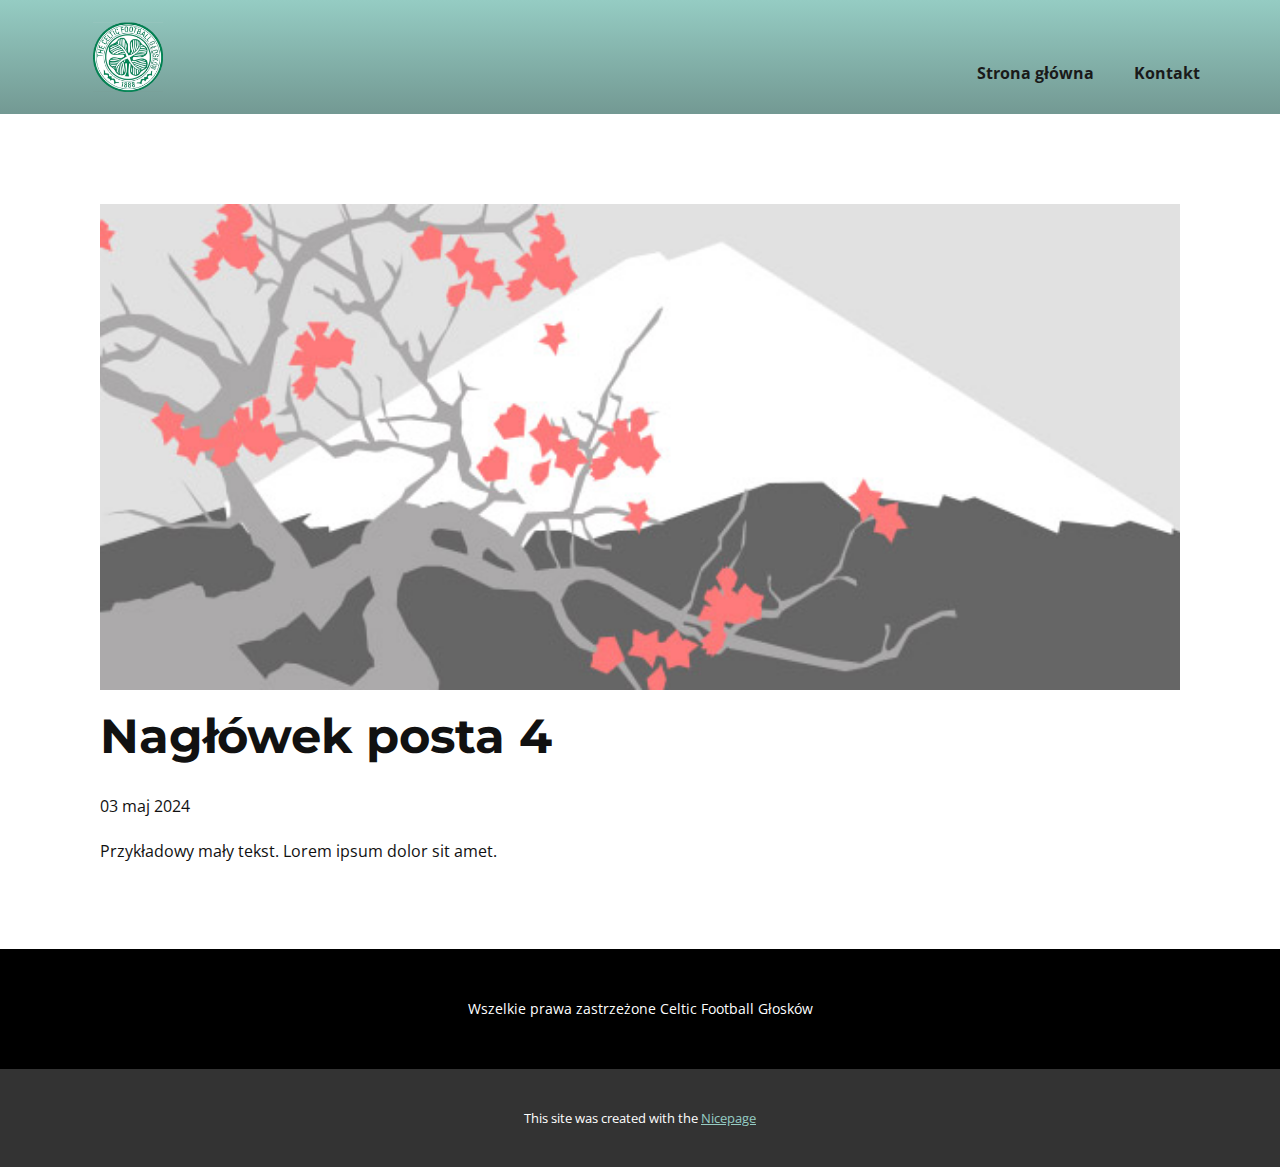
<file: blog/post-3.html>
<!DOCTYPE html>
<html style="font-size: 16px;" lang="pl-PL"><head>
    <meta name="viewport" content="width=device-width, initial-scale=1.0">
    <meta charset="utf-8">
    <meta name="keywords" content="Nagłówek posta 1">
    <meta name="description" content="">
    <title>Nagłówek posta 4 </title>
    <link rel="stylesheet" href="../nicepage.css" media="screen">
<link rel="stylesheet" href="../Post-Template.css" media="screen">
    <script class="u-script" type="text/javascript" src="../jquery.js" defer=""></script>
    <script class="u-script" type="text/javascript" src="../nicepage.js" defer=""></script>
    <link id="u-theme-google-font" rel="stylesheet" href="https://fonts.googleapis.com/css?family=Montserrat:100,100i,200,200i,300,300i,400,400i,500,500i,600,600i,700,700i,800,800i,900,900i|Open+Sans:300,300i,400,400i,500,500i,600,600i,700,700i,800,800i">
    
    
    
    <script type="application/ld+json">{
		"@context": "http://schema.org",
		"@type": "Organization",
		"name": "Site2",
		"logo": "images/Projektbeznazwy5.png"
}</script>
    <meta name="theme-color" content="#95ccc3">
  <meta data-intl-tel-input-cdn-path="intlTelInput/"></head>
  <body data-path-to-root="./" data-include-products="false" class="u-body u-xl-mode" data-lang="pl"><header class="u-clearfix u-header u-header" id="sec-cdb9"><div class="u-clearfix u-sheet u-sheet-1">
        <a href="#" class="u-image u-logo u-image-1" data-image-width="1000" data-image-height="1000">
          <img src="../images/Projektbeznazwy5.png" class="u-logo-image u-logo-image-1">
        </a>
        <nav class="u-menu u-menu-one-level u-offcanvas u-menu-1" data-responsive-from="MD">
          <div class="menu-collapse" style="font-size: 1rem; letter-spacing: 0px; font-weight: 700;">
            <a class="u-button-style u-custom-border u-custom-border-color u-custom-borders u-custom-left-right-menu-spacing u-custom-padding-bottom u-custom-text-active-color u-custom-text-color u-custom-top-bottom-menu-spacing u-nav-link u-text-active-palette-1-base u-text-hover-palette-2-base" href="#">
              <svg class="u-svg-link" viewBox="0 0 24 24"><use xlink:href="#menu-hamburger"></use></svg>
              <svg class="u-svg-content" version="1.1" id="menu-hamburger" viewBox="0 0 16 16" x="0px" y="0px" xmlns:xlink="http://www.w3.org/1999/xlink" xmlns="http://www.w3.org/2000/svg"><g><rect y="1" width="16" height="2"></rect><rect y="7" width="16" height="2"></rect><rect y="13" width="16" height="2"></rect>
</g></svg>
            </a>
          </div>
          <div class="u-nav-container">
            <ul class="u-nav u-spacing-20 u-unstyled u-nav-1"><li class="u-nav-item"><a class="u-button-style u-nav-link u-text-active-palette-2-base u-text-grey-90 u-text-hover-palette-2-base" href="../Strona-główna.html" style="padding: 10px;">Strona główna</a>
</li><li class="u-nav-item"><a class="u-button-style u-nav-link u-text-active-palette-2-base u-text-grey-90 u-text-hover-palette-2-base" href="../Kontakt.html" style="padding: 10px;">Kontakt</a>
</li></ul>
          </div>
          <div class="u-nav-container-collapse">
            <div class="u-black u-container-style u-inner-container-layout u-opacity u-opacity-95 u-sidenav">
              <div class="u-inner-container-layout u-sidenav-overflow">
                <div class="u-menu-close"></div>
                <ul class="u-align-center u-nav u-popupmenu-items u-unstyled u-nav-2"><li class="u-nav-item"><a class="u-button-style u-nav-link" href="../Strona-główna.html">Strona główna</a>
</li><li class="u-nav-item"><a class="u-button-style u-nav-link" href="../Kontakt.html">Kontakt</a>
</li></ul>
              </div>
            </div>
            <div class="u-black u-menu-overlay u-opacity u-opacity-70"></div>
          </div>
        </nav>
      </div></header>
    <section class="u-align-center u-clearfix u-section-1" id="sec-309b">
      <div class="u-clearfix u-sheet u-valign-middle-md u-valign-middle-sm u-valign-middle-xs u-sheet-1"><!--post_details--><!--post_details_options_json--><!--{"source":""}--><!--/post_details_options_json--><!--blog_post-->
        <div class="u-container-style u-expanded-width u-post-details u-post-details-1">
          <div class="u-container-layout u-valign-middle u-container-layout-1"><!--blog_post_image-->
            <img alt="" class="u-blog-control u-expanded-width u-image u-image-default u-image-1" src="../images/0fd3416c.jpeg"><!--/blog_post_image--><!--blog_post_header-->
            <h2 class="u-blog-control u-text u-text-1">Nagłówek posta 4 </h2><!--/blog_post_header--><!--blog_post_metadata-->
            <div class="u-blog-control u-metadata u-metadata-1"><!--blog_post_metadata_date-->
              <span class="u-meta-date u-meta-icon">03 maj 2024</span><!--/blog_post_metadata_date--><!--blog_post_metadata_category-->
              <!--/blog_post_metadata_category--><!--blog_post_metadata_comments-->
              <!--/blog_post_metadata_comments-->
            </div><!--/blog_post_metadata--><!--blog_post_content-->
            <div class="u-align-justify u-blog-control u-post-content u-text u-text-2 fr-view">
  Przykładowy mały tekst. Lorem ipsum dolor sit amet.
  </div><!--/blog_post_content-->
          </div>
        </div><!--/blog_post--><!--/post_details-->
      </div>
    </section>
    
    
    
    <footer class="u-align-center u-black u-clearfix u-footer u-footer" id="sec-44c2"><div class="u-clearfix u-sheet u-sheet-1">
        <p class="u-small-text u-text u-text-variant u-text-1">Wszelkie prawa zastrzeżone Celtic Football Głosków</p>
      </div></footer>
    <section class="u-backlink u-clearfix u-grey-80">
      <p class="u-text">
        <span>This site was created with the </span>
        <a class="u-link" href="https://nicepage.com/" target="_blank" rel="nofollow">
          <span>Nicepage</span>
        </a>
      </p>
    </section>
  
</body></html>
</file>
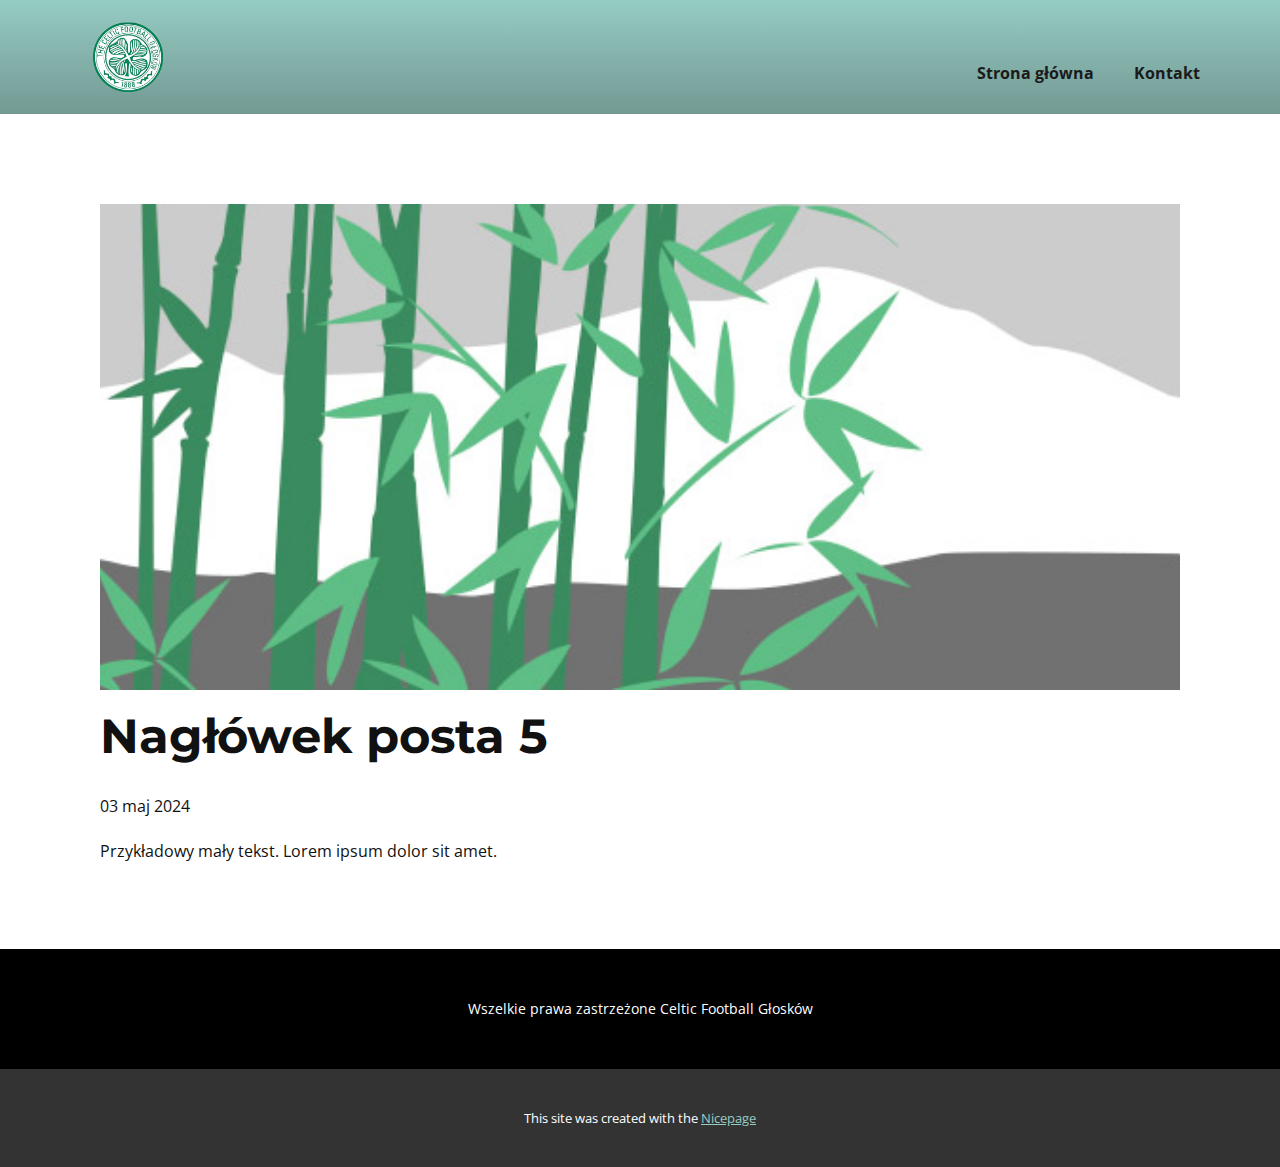
<file: blog/post-4.html>
<!DOCTYPE html>
<html style="font-size: 16px;" lang="pl-PL"><head>
    <meta name="viewport" content="width=device-width, initial-scale=1.0">
    <meta charset="utf-8">
    <meta name="keywords" content="Nagłówek posta 1">
    <meta name="description" content="">
    <title>Nagłówek posta 5 </title>
    <link rel="stylesheet" href="../nicepage.css" media="screen">
<link rel="stylesheet" href="../Post-Template.css" media="screen">
    <script class="u-script" type="text/javascript" src="../jquery.js" defer=""></script>
    <script class="u-script" type="text/javascript" src="../nicepage.js" defer=""></script>
    <link id="u-theme-google-font" rel="stylesheet" href="https://fonts.googleapis.com/css?family=Montserrat:100,100i,200,200i,300,300i,400,400i,500,500i,600,600i,700,700i,800,800i,900,900i|Open+Sans:300,300i,400,400i,500,500i,600,600i,700,700i,800,800i">
    
    
    
    <script type="application/ld+json">{
		"@context": "http://schema.org",
		"@type": "Organization",
		"name": "Site2",
		"logo": "images/Projektbeznazwy5.png"
}</script>
    <meta name="theme-color" content="#95ccc3">
  <meta data-intl-tel-input-cdn-path="intlTelInput/"></head>
  <body data-path-to-root="./" data-include-products="false" class="u-body u-xl-mode" data-lang="pl"><header class="u-clearfix u-header u-header" id="sec-cdb9"><div class="u-clearfix u-sheet u-sheet-1">
        <a href="#" class="u-image u-logo u-image-1" data-image-width="1000" data-image-height="1000">
          <img src="../images/Projektbeznazwy5.png" class="u-logo-image u-logo-image-1">
        </a>
        <nav class="u-menu u-menu-one-level u-offcanvas u-menu-1" data-responsive-from="MD">
          <div class="menu-collapse" style="font-size: 1rem; letter-spacing: 0px; font-weight: 700;">
            <a class="u-button-style u-custom-border u-custom-border-color u-custom-borders u-custom-left-right-menu-spacing u-custom-padding-bottom u-custom-text-active-color u-custom-text-color u-custom-top-bottom-menu-spacing u-nav-link u-text-active-palette-1-base u-text-hover-palette-2-base" href="#">
              <svg class="u-svg-link" viewBox="0 0 24 24"><use xlink:href="#menu-hamburger"></use></svg>
              <svg class="u-svg-content" version="1.1" id="menu-hamburger" viewBox="0 0 16 16" x="0px" y="0px" xmlns:xlink="http://www.w3.org/1999/xlink" xmlns="http://www.w3.org/2000/svg"><g><rect y="1" width="16" height="2"></rect><rect y="7" width="16" height="2"></rect><rect y="13" width="16" height="2"></rect>
</g></svg>
            </a>
          </div>
          <div class="u-nav-container">
            <ul class="u-nav u-spacing-20 u-unstyled u-nav-1"><li class="u-nav-item"><a class="u-button-style u-nav-link u-text-active-palette-2-base u-text-grey-90 u-text-hover-palette-2-base" href="../Strona-główna.html" style="padding: 10px;">Strona główna</a>
</li><li class="u-nav-item"><a class="u-button-style u-nav-link u-text-active-palette-2-base u-text-grey-90 u-text-hover-palette-2-base" href="../Kontakt.html" style="padding: 10px;">Kontakt</a>
</li></ul>
          </div>
          <div class="u-nav-container-collapse">
            <div class="u-black u-container-style u-inner-container-layout u-opacity u-opacity-95 u-sidenav">
              <div class="u-inner-container-layout u-sidenav-overflow">
                <div class="u-menu-close"></div>
                <ul class="u-align-center u-nav u-popupmenu-items u-unstyled u-nav-2"><li class="u-nav-item"><a class="u-button-style u-nav-link" href="../Strona-główna.html">Strona główna</a>
</li><li class="u-nav-item"><a class="u-button-style u-nav-link" href="../Kontakt.html">Kontakt</a>
</li></ul>
              </div>
            </div>
            <div class="u-black u-menu-overlay u-opacity u-opacity-70"></div>
          </div>
        </nav>
      </div></header>
    <section class="u-align-center u-clearfix u-section-1" id="sec-309b">
      <div class="u-clearfix u-sheet u-valign-middle-md u-valign-middle-sm u-valign-middle-xs u-sheet-1"><!--post_details--><!--post_details_options_json--><!--{"source":""}--><!--/post_details_options_json--><!--blog_post-->
        <div class="u-container-style u-expanded-width u-post-details u-post-details-1">
          <div class="u-container-layout u-valign-middle u-container-layout-1"><!--blog_post_image-->
            <img alt="" class="u-blog-control u-expanded-width u-image u-image-default u-image-1" src="../images/68f64b9d.jpeg"><!--/blog_post_image--><!--blog_post_header-->
            <h2 class="u-blog-control u-text u-text-1">Nagłówek posta 5 </h2><!--/blog_post_header--><!--blog_post_metadata-->
            <div class="u-blog-control u-metadata u-metadata-1"><!--blog_post_metadata_date-->
              <span class="u-meta-date u-meta-icon">03 maj 2024</span><!--/blog_post_metadata_date--><!--blog_post_metadata_category-->
              <!--/blog_post_metadata_category--><!--blog_post_metadata_comments-->
              <!--/blog_post_metadata_comments-->
            </div><!--/blog_post_metadata--><!--blog_post_content-->
            <div class="u-align-justify u-blog-control u-post-content u-text u-text-2 fr-view">
  Przykładowy mały tekst. Lorem ipsum dolor sit amet.
  </div><!--/blog_post_content-->
          </div>
        </div><!--/blog_post--><!--/post_details-->
      </div>
    </section>
    
    
    
    <footer class="u-align-center u-black u-clearfix u-footer u-footer" id="sec-44c2"><div class="u-clearfix u-sheet u-sheet-1">
        <p class="u-small-text u-text u-text-variant u-text-1">Wszelkie prawa zastrzeżone Celtic Football Głosków</p>
      </div></footer>
    <section class="u-backlink u-clearfix u-grey-80">
      <p class="u-text">
        <span>This site was created with the </span>
        <a class="u-link" href="https://nicepage.com/" target="_blank" rel="nofollow">
          <span>Nicepage</span>
        </a>
      </p>
    </section>
  
</body></html>
</file>
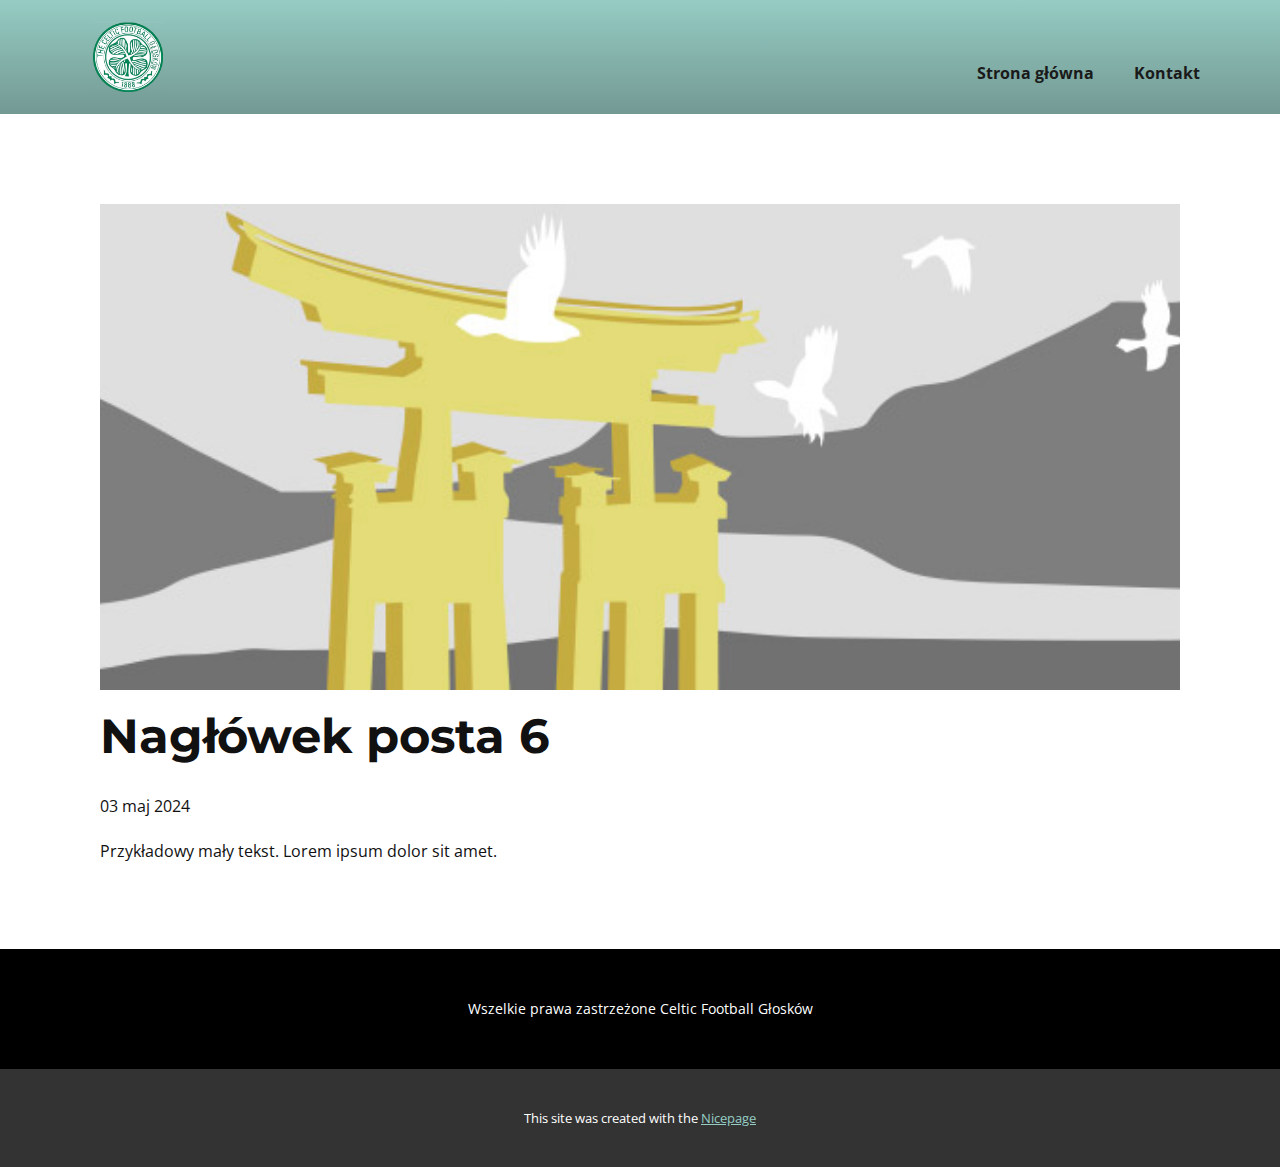
<file: blog/post-5.html>
<!DOCTYPE html>
<html style="font-size: 16px;" lang="pl-PL"><head>
    <meta name="viewport" content="width=device-width, initial-scale=1.0">
    <meta charset="utf-8">
    <meta name="keywords" content="Nagłówek posta 1">
    <meta name="description" content="">
    <title>Nagłówek posta 6 </title>
    <link rel="stylesheet" href="../nicepage.css" media="screen">
<link rel="stylesheet" href="../Post-Template.css" media="screen">
    <script class="u-script" type="text/javascript" src="../jquery.js" defer=""></script>
    <script class="u-script" type="text/javascript" src="../nicepage.js" defer=""></script>
    <link id="u-theme-google-font" rel="stylesheet" href="https://fonts.googleapis.com/css?family=Montserrat:100,100i,200,200i,300,300i,400,400i,500,500i,600,600i,700,700i,800,800i,900,900i|Open+Sans:300,300i,400,400i,500,500i,600,600i,700,700i,800,800i">
    
    
    
    <script type="application/ld+json">{
		"@context": "http://schema.org",
		"@type": "Organization",
		"name": "Site2",
		"logo": "images/Projektbeznazwy5.png"
}</script>
    <meta name="theme-color" content="#95ccc3">
  <meta data-intl-tel-input-cdn-path="intlTelInput/"></head>
  <body data-path-to-root="./" data-include-products="false" class="u-body u-xl-mode" data-lang="pl"><header class="u-clearfix u-header u-header" id="sec-cdb9"><div class="u-clearfix u-sheet u-sheet-1">
        <a href="#" class="u-image u-logo u-image-1" data-image-width="1000" data-image-height="1000">
          <img src="../images/Projektbeznazwy5.png" class="u-logo-image u-logo-image-1">
        </a>
        <nav class="u-menu u-menu-one-level u-offcanvas u-menu-1" data-responsive-from="MD">
          <div class="menu-collapse" style="font-size: 1rem; letter-spacing: 0px; font-weight: 700;">
            <a class="u-button-style u-custom-border u-custom-border-color u-custom-borders u-custom-left-right-menu-spacing u-custom-padding-bottom u-custom-text-active-color u-custom-text-color u-custom-top-bottom-menu-spacing u-nav-link u-text-active-palette-1-base u-text-hover-palette-2-base" href="#">
              <svg class="u-svg-link" viewBox="0 0 24 24"><use xlink:href="#menu-hamburger"></use></svg>
              <svg class="u-svg-content" version="1.1" id="menu-hamburger" viewBox="0 0 16 16" x="0px" y="0px" xmlns:xlink="http://www.w3.org/1999/xlink" xmlns="http://www.w3.org/2000/svg"><g><rect y="1" width="16" height="2"></rect><rect y="7" width="16" height="2"></rect><rect y="13" width="16" height="2"></rect>
</g></svg>
            </a>
          </div>
          <div class="u-nav-container">
            <ul class="u-nav u-spacing-20 u-unstyled u-nav-1"><li class="u-nav-item"><a class="u-button-style u-nav-link u-text-active-palette-2-base u-text-grey-90 u-text-hover-palette-2-base" href="../Strona-główna.html" style="padding: 10px;">Strona główna</a>
</li><li class="u-nav-item"><a class="u-button-style u-nav-link u-text-active-palette-2-base u-text-grey-90 u-text-hover-palette-2-base" href="../Kontakt.html" style="padding: 10px;">Kontakt</a>
</li></ul>
          </div>
          <div class="u-nav-container-collapse">
            <div class="u-black u-container-style u-inner-container-layout u-opacity u-opacity-95 u-sidenav">
              <div class="u-inner-container-layout u-sidenav-overflow">
                <div class="u-menu-close"></div>
                <ul class="u-align-center u-nav u-popupmenu-items u-unstyled u-nav-2"><li class="u-nav-item"><a class="u-button-style u-nav-link" href="../Strona-główna.html">Strona główna</a>
</li><li class="u-nav-item"><a class="u-button-style u-nav-link" href="../Kontakt.html">Kontakt</a>
</li></ul>
              </div>
            </div>
            <div class="u-black u-menu-overlay u-opacity u-opacity-70"></div>
          </div>
        </nav>
      </div></header>
    <section class="u-align-center u-clearfix u-section-1" id="sec-309b">
      <div class="u-clearfix u-sheet u-valign-middle-md u-valign-middle-sm u-valign-middle-xs u-sheet-1"><!--post_details--><!--post_details_options_json--><!--{"source":""}--><!--/post_details_options_json--><!--blog_post-->
        <div class="u-container-style u-expanded-width u-post-details u-post-details-1">
          <div class="u-container-layout u-valign-middle u-container-layout-1"><!--blog_post_image-->
            <img alt="" class="u-blog-control u-expanded-width u-image u-image-default u-image-1" src="../images/8ad73f3c.jpeg"><!--/blog_post_image--><!--blog_post_header-->
            <h2 class="u-blog-control u-text u-text-1">Nagłówek posta 6 </h2><!--/blog_post_header--><!--blog_post_metadata-->
            <div class="u-blog-control u-metadata u-metadata-1"><!--blog_post_metadata_date-->
              <span class="u-meta-date u-meta-icon">03 maj 2024</span><!--/blog_post_metadata_date--><!--blog_post_metadata_category-->
              <!--/blog_post_metadata_category--><!--blog_post_metadata_comments-->
              <!--/blog_post_metadata_comments-->
            </div><!--/blog_post_metadata--><!--blog_post_content-->
            <div class="u-align-justify u-blog-control u-post-content u-text u-text-2 fr-view">
  Przykładowy mały tekst. Lorem ipsum dolor sit amet.
  </div><!--/blog_post_content-->
          </div>
        </div><!--/blog_post--><!--/post_details-->
      </div>
    </section>
    
    
    
    <footer class="u-align-center u-black u-clearfix u-footer u-footer" id="sec-44c2"><div class="u-clearfix u-sheet u-sheet-1">
        <p class="u-small-text u-text u-text-variant u-text-1">Wszelkie prawa zastrzeżone Celtic Football Głosków</p>
      </div></footer>
    <section class="u-backlink u-clearfix u-grey-80">
      <p class="u-text">
        <span>This site was created with the </span>
        <a class="u-link" href="https://nicepage.com/" target="_blank" rel="nofollow">
          <span>Nicepage</span>
        </a>
      </p>
    </section>
  
</body></html>
</file>
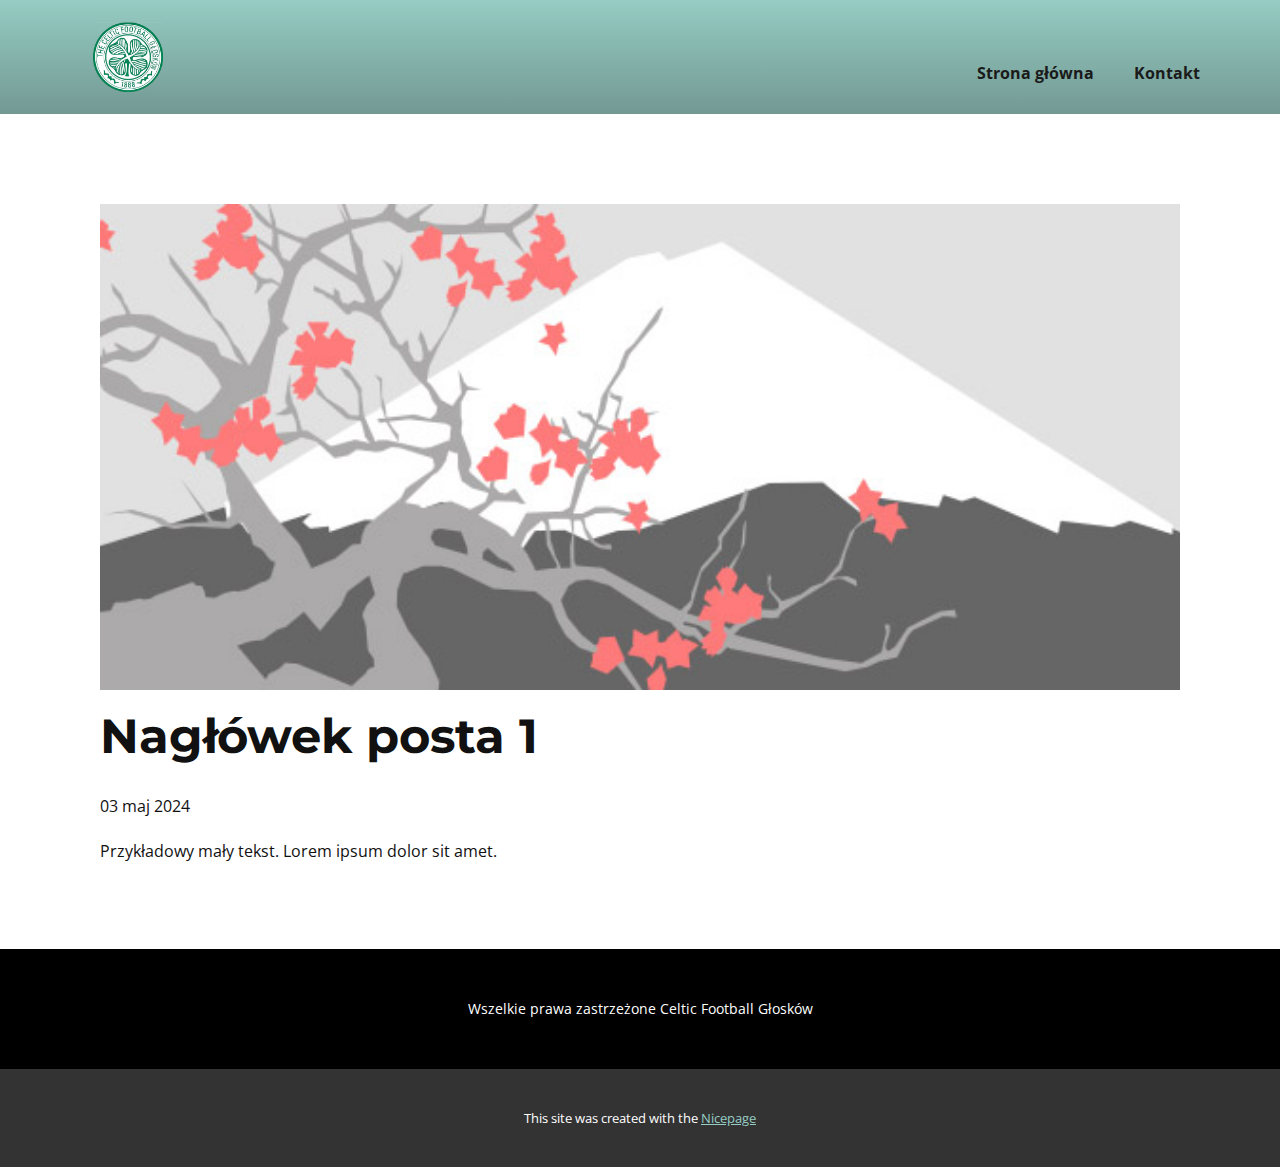
<file: blog/post.html>
<!DOCTYPE html>
<html style="font-size: 16px;" lang="pl-PL"><head>
    <meta name="viewport" content="width=device-width, initial-scale=1.0">
    <meta charset="utf-8">
    <meta name="keywords" content="Nagłówek posta 1">
    <meta name="description" content="">
    <title>Nagłówek posta 1 </title>
    <link rel="stylesheet" href="../nicepage.css" media="screen">
<link rel="stylesheet" href="../Post-Template.css" media="screen">
    <script class="u-script" type="text/javascript" src="../jquery.js" defer=""></script>
    <script class="u-script" type="text/javascript" src="../nicepage.js" defer=""></script>
    <link id="u-theme-google-font" rel="stylesheet" href="https://fonts.googleapis.com/css?family=Montserrat:100,100i,200,200i,300,300i,400,400i,500,500i,600,600i,700,700i,800,800i,900,900i|Open+Sans:300,300i,400,400i,500,500i,600,600i,700,700i,800,800i">
    
    
    
    <script type="application/ld+json">{
		"@context": "http://schema.org",
		"@type": "Organization",
		"name": "Site2",
		"logo": "images/Projektbeznazwy5.png"
}</script>
    <meta name="theme-color" content="#95ccc3">
  <meta data-intl-tel-input-cdn-path="intlTelInput/"></head>
  <body data-path-to-root="./" data-include-products="false" class="u-body u-xl-mode" data-lang="pl"><header class="u-clearfix u-header u-header" id="sec-cdb9"><div class="u-clearfix u-sheet u-sheet-1">
        <a href="#" class="u-image u-logo u-image-1" data-image-width="1000" data-image-height="1000">
          <img src="../images/Projektbeznazwy5.png" class="u-logo-image u-logo-image-1">
        </a>
        <nav class="u-menu u-menu-one-level u-offcanvas u-menu-1" data-responsive-from="MD">
          <div class="menu-collapse" style="font-size: 1rem; letter-spacing: 0px; font-weight: 700;">
            <a class="u-button-style u-custom-border u-custom-border-color u-custom-borders u-custom-left-right-menu-spacing u-custom-padding-bottom u-custom-text-active-color u-custom-text-color u-custom-top-bottom-menu-spacing u-nav-link u-text-active-palette-1-base u-text-hover-palette-2-base" href="#">
              <svg class="u-svg-link" viewBox="0 0 24 24"><use xlink:href="#menu-hamburger"></use></svg>
              <svg class="u-svg-content" version="1.1" id="menu-hamburger" viewBox="0 0 16 16" x="0px" y="0px" xmlns:xlink="http://www.w3.org/1999/xlink" xmlns="http://www.w3.org/2000/svg"><g><rect y="1" width="16" height="2"></rect><rect y="7" width="16" height="2"></rect><rect y="13" width="16" height="2"></rect>
</g></svg>
            </a>
          </div>
          <div class="u-nav-container">
            <ul class="u-nav u-spacing-20 u-unstyled u-nav-1"><li class="u-nav-item"><a class="u-button-style u-nav-link u-text-active-palette-2-base u-text-grey-90 u-text-hover-palette-2-base" href="../Strona-główna.html" style="padding: 10px;">Strona główna</a>
</li><li class="u-nav-item"><a class="u-button-style u-nav-link u-text-active-palette-2-base u-text-grey-90 u-text-hover-palette-2-base" href="../Kontakt.html" style="padding: 10px;">Kontakt</a>
</li></ul>
          </div>
          <div class="u-nav-container-collapse">
            <div class="u-black u-container-style u-inner-container-layout u-opacity u-opacity-95 u-sidenav">
              <div class="u-inner-container-layout u-sidenav-overflow">
                <div class="u-menu-close"></div>
                <ul class="u-align-center u-nav u-popupmenu-items u-unstyled u-nav-2"><li class="u-nav-item"><a class="u-button-style u-nav-link" href="../Strona-główna.html">Strona główna</a>
</li><li class="u-nav-item"><a class="u-button-style u-nav-link" href="../Kontakt.html">Kontakt</a>
</li></ul>
              </div>
            </div>
            <div class="u-black u-menu-overlay u-opacity u-opacity-70"></div>
          </div>
        </nav>
      </div></header>
    <section class="u-align-center u-clearfix u-section-1" id="sec-309b">
      <div class="u-clearfix u-sheet u-valign-middle-md u-valign-middle-sm u-valign-middle-xs u-sheet-1"><!--post_details--><!--post_details_options_json--><!--{"source":""}--><!--/post_details_options_json--><!--blog_post-->
        <div class="u-container-style u-expanded-width u-post-details u-post-details-1">
          <div class="u-container-layout u-valign-middle u-container-layout-1"><!--blog_post_image-->
            <img alt="" class="u-blog-control u-expanded-width u-image u-image-default u-image-1" src="../images/0fd3416c.jpeg"><!--/blog_post_image--><!--blog_post_header-->
            <h2 class="u-blog-control u-text u-text-1">Nagłówek posta 1 </h2><!--/blog_post_header--><!--blog_post_metadata-->
            <div class="u-blog-control u-metadata u-metadata-1"><!--blog_post_metadata_date-->
              <span class="u-meta-date u-meta-icon">03 maj 2024</span><!--/blog_post_metadata_date--><!--blog_post_metadata_category-->
              <!--/blog_post_metadata_category--><!--blog_post_metadata_comments-->
              <!--/blog_post_metadata_comments-->
            </div><!--/blog_post_metadata--><!--blog_post_content-->
            <div class="u-align-justify u-blog-control u-post-content u-text u-text-2 fr-view">
  Przykładowy mały tekst. Lorem ipsum dolor sit amet.
  </div><!--/blog_post_content-->
          </div>
        </div><!--/blog_post--><!--/post_details-->
      </div>
    </section>
    
    
    
    <footer class="u-align-center u-black u-clearfix u-footer u-footer" id="sec-44c2"><div class="u-clearfix u-sheet u-sheet-1">
        <p class="u-small-text u-text u-text-variant u-text-1">Wszelkie prawa zastrzeżone Celtic Football Głosków</p>
      </div></footer>
    <section class="u-backlink u-clearfix u-grey-80">
      <p class="u-text">
        <span>This site was created with the </span>
        <a class="u-link" href="https://nicepage.com/" target="_blank" rel="nofollow">
          <span>Nicepage</span>
        </a>
      </p>
    </section>
  
</body></html>
</file>
